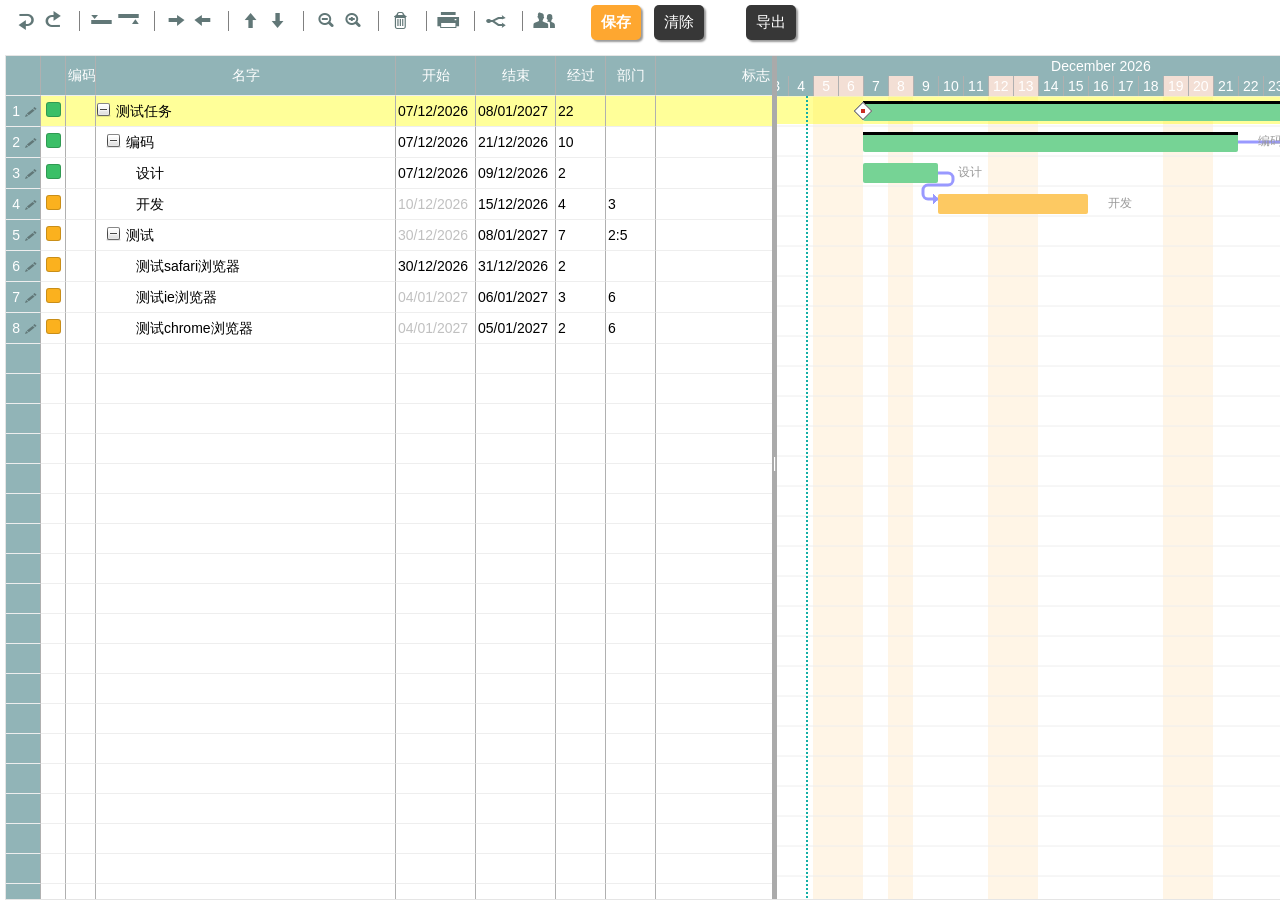
<file: SSH_Demo/src/main/webapp/bishe/base/plugins/jQueryGantt/index.html>
﻿<!DOCTYPE HTML>
<html>
<head>
  <meta http-equiv="X-UA-Compatible" content="IE=9; IE=8; IE=7; IE=EDGE"/>
  <meta http-equiv="Content-Type" content="text/html; charset=UTF-8"/>
  <title>Teamwork</title>

  <link rel=stylesheet href="platform.css" type="text/css">
  <link rel=stylesheet href="libs/dateField/jquery.dateField.css" type="text/css">

  <link rel=stylesheet href="gantt.css" type="text/css">
  <link rel=stylesheet href="ganttPrint.css" type="text/css" media="print">

  <script src="../../js/jquery.min.js"></script>
  <script src="../../js/jquery-ui.min.js"></script>

  <script src="libs/jquery.livequery.min.js"></script>
  <script src="libs/jquery.timers.js"></script>
  <script src="libs/platform.js"></script>
  <script src="libs/date.js"></script>
  <script src="libs/i18nJs.js"></script>
  <script src="libs/dateField/jquery.dateField.js"></script>
  <script src="libs/JST/jquery.JST.js"></script>

  <link rel="stylesheet" type="text/css" href="libs/jquery.svg.css">
  <script type="text/javascript" src="libs/jquery.svg.min.js"></script>

  <!--In case of jquery 1.7-->
  <!--<script type="text/javascript" src="libs/jquery.svgdom.pack.js"></script>-->

  <!--In case of jquery 1.8-->
  <script type="text/javascript" src="libs/jquery.svgdom.1.8.js"></script>


  <script src="ganttUtilities.js"></script>
  <script src="ganttTask.js"></script>
  <script src="ganttDrawerSVG.js"></script>
  <!--<script src="ganttDrawer.js"></script>-->
  <script src="ganttGridEditor.js"></script>
  <script src="ganttMaster.js"></script>  
</head>
<body style="background-color: #fff;">

 
<div id="workSpace" style="padding:0px; overflow-y:auto; overflow-x:hidden;border:1px solid #e5e5e5;position:relative;margin:0 5px"></div>

<div id="taZone" style="display:none;" class="noprint">
   <textarea rows="8" cols="150" id="ta">
     {"tasks":[
     {"id":-1,"name":"测试任务","code":"","level":0,"status":"STATUS_ACTIVE","canWrite":true,"start":1396994400000,"duration":21,"end":1399672799999,"startIsMilestone":true,"endIsMilestone":false,"collapsed":false,"assigs":[],"hasChild":true}
     ,{"id":-2,"name":"编码","code":"","level":1,"status":"STATUS_ACTIVE","canWrite":true,"start":1396994400000,"duration":10,"end":1398203999999,"startIsMilestone":false,"endIsMilestone":false,"collapsed":false,"assigs":[],"description":"","progress":0,"hasChild":true}
     ,{"id":-3,"name":"设计","code":"","level":2,"status":"STATUS_ACTIVE","canWrite":true,"start":1396994400000,"duration":2,"end":1397167199999,"startIsMilestone":false,"endIsMilestone":false,"collapsed":false,"assigs":[],"depends":"","hasChild":false}
     ,{"id":-4,"name":"开发","code":"","level":2,"status":"STATUS_SUSPENDED","canWrite":true,"start":1397167200000,"duration":4,"end":1397685599999,"startIsMilestone":false,"endIsMilestone":false,"collapsed":false,"assigs":[],"depends":"3","hasChild":false}
     ,{"id":-5,"name":"测试","code":"","level":1,"status":"STATUS_SUSPENDED","canWrite":true,"start":1398981600000,"duration":6,"end":1399672799999,"startIsMilestone":false,"endIsMilestone":false,"collapsed":false,"assigs":[],"depends":"2:5","description":"","progress":0,"hasChild":true}
     ,{"id":-6,"name":"测试safari浏览器","code":"","level":2,"status":"STATUS_SUSPENDED","canWrite":true,"start":1398981600000,"duration":2,"end":1399327199999,"startIsMilestone":false,"endIsMilestone":false,"collapsed":false,"assigs":[],"depends":"","hasChild":false}
     ,{"id":-7,"name":"测试ie浏览器","code":"","level":2,"status":"STATUS_SUSPENDED","canWrite":true,"start":1399327200000,"duration":3,"end":1399586399999,"startIsMilestone":false,"endIsMilestone":false,"collapsed":false,"assigs":[],"depends":"6","hasChild":false}
     ,{"id":-8,"name":"测试chrome浏览器","code":"","level":2,"status":"STATUS_SUSPENDED","canWrite":true,"start":1399327200000,"duration":2,"end":1399499999999,"startIsMilestone":false,"endIsMilestone":false,"collapsed":false,"assigs":[],"depends":"6","hasChild":false}
     ],"selectedRow":0,"canWrite":true,"canWriteOnParent":true}
   </textarea>

  <button onclick="loadGanttFromServer();">load</button>
</div>

<style>
  .resEdit {
    padding: 15px;
  }

  .resLine {
    width: 95%;
    padding: 3px;
    margin: 5px;
    border: 1px solid #d0d0d0;
  }

  body {
    overflow: hidden;
  }

  .ganttButtonBar h1{
    color: #000000;
    font-weight: bold;
    font-size: 28px;
    margin-left: 10px;
  }

</style>

<form id="gimmeBack" style="display:none;" action="../gimmeBack.jsp" method="post" target="_blank"><input type="hidden" name="prj" id="gimBaPrj"></form>

<script type="text/javascript">

var ge;  //this is the hugly but very friendly global var for the gantt editor
$(function() {

  //load templates
  $("#ganttemplates").loadTemplates();

  // here starts gantt initialization
  ge = new GanttMaster();
  var workSpace = $("#workSpace");
  workSpace.css({width:$(window).width() - 20,height:$(window).height() - 100});
  ge.init(workSpace);

  //inject some buttons (for this demo only)
  $(".ganttButtonBar div").append("<button onclick='clearGantt();' class='button'>清除</button>")
          .append("&nbsp;&nbsp;&nbsp;&nbsp;&nbsp;&nbsp;&nbsp;&nbsp;")
          .append("<button onclick='getFile();' class='button'>导出</button>");
  //$(".ganttButtonBar h1").html("<a href='http://twproject.com' title='Twproject the friendly project and work management tool' target='_blank'><img width='80%' src='res/twBanner.jpg'></a>");
  $(".ganttButtonBar div").addClass('buttons');
  //overwrite with localized ones
  loadI18n();

  //simulate a data load from a server.
  loadGanttFromServer();


  //fill default Teamwork roles if any
  if (!ge.roles || ge.roles.length == 0) {
    setRoles();
  }

  //fill default Resources roles if any
  if (!ge.resources || ge.resources.length == 0) {
    setResource();
  }


  /*/debug time scale
  $(".splitBox2").mousemove(function(e){
    var x=e.clientX-$(this).offset().left;
    var mill=Math.round(x/(ge.gantt.fx) + ge.gantt.startMillis)
    $("#ndo").html(x+" "+new Date(mill))
  });*/

  $(window).resize(function(){
    workSpace.css({width:$(window).width() - 1,height:$(window).height() - workSpace.position().top});
    workSpace.trigger("resize.gantt");
  }).oneTime(150,"resize",function(){$(this).trigger("resize")});

});


function loadGanttFromServer(taskId, callback) {

  //this is a simulation: load data from the local storage if you have already played with the demo or a textarea with starting demo data
  loadFromLocalStorage();

  //this is the real implementation
  /*
  //var taskId = $("#taskSelector").val();
  var prof = new Profiler("loadServerSide");
  prof.reset();

  $.getJSON("ganttAjaxController.jsp", {CM:"LOADPROJECT",taskId:taskId}, function(response) {
    //console.debug(response);
    if (response.ok) {
      prof.stop();

      ge.loadProject(response.project);
      ge.checkpoint(); //empty the undo stack

      if (typeof(callback)=="function") {
        callback(response);
      }
    } else {
      jsonErrorHandling(response);
    }
  });
  */
}


function saveGanttOnServer() {
  if(!ge.canWrite)
    return;


  //this is a simulation: save data to the local storage or to the textarea
  saveInLocalStorage();


  /*
  var prj = ge.saveProject();

  delete prj.resources;
  delete prj.roles;

  var prof = new Profiler("saveServerSide");
  prof.reset();

  if (ge.deletedTaskIds.length>0) {
    if (!confirm("TASK_THAT_WILL_BE_REMOVED\n"+ge.deletedTaskIds.length)) {
      return;
    }
  }

  $.ajax("ganttAjaxController.jsp", {
    dataType:"json",
    data: {CM:"SVPROJECT",prj:JSON.stringify(prj)},
    type:"POST",

    success: function(response) {
      if (response.ok) {
        prof.stop();
        if (response.project) {
          ge.loadProject(response.project); //must reload as "tmp_" ids are now the good ones
        } else {
          ge.reset();
        }
      } else {
        var errMsg="Errors saving project\n";
        if (response.message) {
          errMsg=errMsg+response.message+"\n";
        }

        if (response.errorMessages.length) {
          errMsg += response.errorMessages.join("\n");
        }

        alert(errMsg);
      }
    }

  });
  */
}


//-------------------------------------------  Create some demo data ------------------------------------------------------
function setRoles() {
  ge.roles = [
    {
      id:"tmp_1",
      name:"Project Manager"
    },
    {
      id:"tmp_2",
      name:"Worker"
    },
    {
      id:"tmp_3",
      name:"Stakeholder/Customer"
    }
  ];
}

function setResource() {
  var res = [];
  for (var i = 1; i <= 10; i++) {
    res.push({id:"tmp_" + i,name:"Resource " + i});
  }
  ge.resources = res;
}


function editResources(){

}

function clearGantt() {
  ge.reset();
}

function loadI18n() {
  GanttMaster.messages = {
    "CANNOT_WRITE":                  "CANNOT_WRITE",
    "CHANGE_OUT_OF_SCOPE":"NO_RIGHTS_FOR_UPDATE_PARENTS_OUT_OF_EDITOR_SCOPE",
    "START_IS_MILESTONE":"START_IS_MILESTONE",
    "END_IS_MILESTONE":"END_IS_MILESTONE",
    "TASK_HAS_CONSTRAINTS":"TASK_HAS_CONSTRAINTS",
    "GANTT_ERROR_DEPENDS_ON_OPEN_TASK":"GANTT_ERROR_DEPENDS_ON_OPEN_TASK",
    "GANTT_ERROR_DESCENDANT_OF_CLOSED_TASK":"GANTT_ERROR_DESCENDANT_OF_CLOSED_TASK",
    "TASK_HAS_EXTERNAL_DEPS":"TASK_HAS_EXTERNAL_DEPS",
    "GANTT_ERROR_LOADING_DATA_TASK_REMOVED":"GANTT_ERROR_LOADING_DATA_TASK_REMOVED",
    "ERROR_SETTING_DATES":"ERROR_SETTING_DATES",
    "CIRCULAR_REFERENCE":"CIRCULAR_REFERENCE",
    "CANNOT_DEPENDS_ON_ANCESTORS":"CANNOT_DEPENDS_ON_ANCESTORS",
    "CANNOT_DEPENDS_ON_DESCENDANTS":"CANNOT_DEPENDS_ON_DESCENDANTS",
    "INVALID_DATE_FORMAT":"INVALID_DATE_FORMAT",
    "TASK_MOVE_INCONSISTENT_LEVEL":"TASK_MOVE_INCONSISTENT_LEVEL",

    "GANTT_QUARTER_SHORT":"trim.",
    "GANTT_SEMESTER_SHORT":"sem."
  };
}



//-------------------------------------------  Get project file as JSON (used for migrate project from gantt to Teamwork) ------------------------------------------------------
function getFile() {
  $("#gimBaPrj").val(JSON.stringify(ge.saveProject()));
  $("#gimmeBack").submit();
  $("#gimBaPrj").val("");

  /*  var uriContent = "data:text/html;charset=utf-8," + encodeURIComponent(JSON.stringify(prj));
   neww=window.open(uriContent,"dl");*/
}


//-------------------------------------------  LOCAL STORAGE MANAGEMENT (for this demo only) ------------------------------------------------------
Storage.prototype.setObject = function(key, value) {
  this.setItem(key, JSON.stringify(value));
};


Storage.prototype.getObject = function(key) {
  return this.getItem(key) && JSON.parse(this.getItem(key));
};


function loadFromLocalStorage() {
  var ret;
  if (localStorage) {
    if (localStorage.getObject("teamworkGantDemo")) {
      ret = localStorage.getObject("teamworkGantDemo");
    }
  } else {
    $("#taZone").show();
  }
  if (!ret || !ret.tasks || ret.tasks.length == 0){
    ret = JSON.parse($("#ta").val());


    //actualiza data
    var offset=new Date().getTime()-ret.tasks[0].start;
    for (var i=0;i<ret.tasks.length;i++)
      ret.tasks[i].start=ret.tasks[i].start+offset;


  }
  ge.loadProject(ret);
  ge.checkpoint(); //empty the undo stack
}


function saveInLocalStorage() {
  var prj = ge.saveProject();
  if (localStorage) {
    localStorage.setObject("teamworkGantDemo", prj);
  } else {
    $("#ta").val(JSON.stringify(prj));
  }
}


//-------------------------------------------  Open a black popup for managing resources. This is only an axample of implementation (usually resources come from server) ------------------------------------------------------

function editResources(){

  //make resource editor
  var resourceEditor = $.JST.createFromTemplate({}, "RESOURCE_EDITOR");
  var resTbl=resourceEditor.find("#resourcesTable");

  for (var i=0;i<ge.resources.length;i++){
    var res=ge.resources[i];
    resTbl.append($.JST.createFromTemplate(res, "RESOURCE_ROW"))
  }


  //bind add resource
  resourceEditor.find("#addResource").click(function(){
    resTbl.append($.JST.createFromTemplate({id:"new",name:"resource"}, "RESOURCE_ROW"))
  });

  //bind save event
  resourceEditor.find("#resSaveButton").click(function(){
    var newRes=[];
    //find for deleted res
    for (var i=0;i<ge.resources.length;i++){
      var res=ge.resources[i];
      var row = resourceEditor.find("[resId="+res.id+"]");
      if (row.size()>0){
        //if still there save it
        var name = row.find("input[name]").val();
        if (name && name!="")
          res.name=name;
        newRes.push(res);
      } else {
        //remove assignments
        for (var j=0;j<ge.tasks.length;j++){
          var task=ge.tasks[j];
          var newAss=[];
          for (var k=0;k<task.assigs.length;k++){
            var ass=task.assigs[k];
            if (ass.resourceId!=res.id)
              newAss.push(ass);
          }
          task.assigs=newAss;
        }
      }
    }

    //loop on new rows
    resourceEditor.find("[resId=new]").each(function(){
      var row = $(this);
      var name = row.find("input[name]").val();
      if (name && name!="")
        newRes.push (new Resource("tmp_"+new Date().getTime(),name));
    });

    ge.resources=newRes;

    closeBlackPopup();
    ge.redraw();
  });


  var ndo = createBlackPage(400, 500).append(resourceEditor);
}


</script>


<div id="gantEditorTemplates" style="display:none;">
  <div class="__template__" type="GANTBUTTONS"><!--
  <div class="ganttButtonBar noprint">
    <h1 style="float:left">
    </h1>
    <div class="buttons">
    <button onclick="$('#workSpace').trigger('undo.gantt');" class="button textual" title="undo"><span class="teamworkIcon">&#39;</span></button>
    <button onclick="$('#workSpace').trigger('redo.gantt');" class="button textual" title="redo"><span class="teamworkIcon">&middot;</span></button>
    <span class="ganttButtonSeparator"></span>
    <button onclick="$('#workSpace').trigger('addAboveCurrentTask.gantt');" class="button textual" title="insert above"><span class="teamworkIcon">l</span></button>
    <button onclick="$('#workSpace').trigger('addBelowCurrentTask.gantt');" class="button textual" title="insert below"><span class="teamworkIcon">X</span></button>
    <span class="ganttButtonSeparator"></span>
    <button onclick="$('#workSpace').trigger('indentCurrentTask.gantt');" class="button textual" title="indent task"><span class="teamworkIcon">.</span></button>
    <button onclick="$('#workSpace').trigger('outdentCurrentTask.gantt');" class="button textual" title="unindent task"><span class="teamworkIcon">:</span></button>
    <span class="ganttButtonSeparator"></span>
    <button onclick="$('#workSpace').trigger('moveUpCurrentTask.gantt');" class="button textual" title="move up"><span class="teamworkIcon">k</span></button>
    <button onclick="$('#workSpace').trigger('moveDownCurrentTask.gantt');" class="button textual" title="move down"><span class="teamworkIcon">j</span></button>
    <span class="ganttButtonSeparator"></span>
    <button onclick="$('#workSpace').trigger('zoomMinus.gantt');" class="button textual" title="zoom out"><span class="teamworkIcon">)</span></button>
    <button onclick="$('#workSpace').trigger('zoomPlus.gantt');" class="button textual" title="zoom in"><span class="teamworkIcon">(</span></button>
    <span class="ganttButtonSeparator"></span>
    <button onclick="$('#workSpace').trigger('deleteCurrentTask.gantt');" class="button textual" title="delete"><span class="teamworkIcon">&cent;</span></button>
    <span class="ganttButtonSeparator"></span>
    <button onclick="print();" class="button textual" title="print"><span class="teamworkIcon">p</span></button>
    <span class="ganttButtonSeparator"></span>
    <button onclick="ge.gantt.showCriticalPath=!ge.gantt.showCriticalPath; ge.redraw();" class="button textual" title="Critical Path"><span class="teamworkIcon">&pound;</span></button>
    <span class="ganttButtonSeparator"></span>
    <button onclick="editResources();" class="button textual" title="edit resources"><span class="teamworkIcon">M</span></button>
      &nbsp; &nbsp; &nbsp; &nbsp;
      <button onclick="saveGanttOnServer();" class="button first big" title="save">保存</button>
    </div></div>
  --></div>

  <div class="__template__" type="TASKSEDITHEAD"><!--
  <table class="gdfTable" cellspacing="0" cellpadding="0">
    <thead>
    <tr style="height:40px">
      <th class="gdfColHeader" style="width:35px;"></th>
      <th class="gdfColHeader" style="width:25px;"></th>
      <th class="gdfColHeader gdfResizable" style="width:30px;">编码</th>

      <th class="gdfColHeader gdfResizable" style="width:300px;">名字</th>
      <th class="gdfColHeader gdfResizable" style="width:80px;">开始</th>
      <th class="gdfColHeader gdfResizable" style="width:80px;">结束</th>
      <th class="gdfColHeader gdfResizable" style="width:50px;">经过</th>
      <th class="gdfColHeader gdfResizable" style="width:50px;">部门</th>
      <th class="gdfColHeader gdfResizable" style="width:200px;">标志</th>
    </tr>
    </thead>
  </table>
  --></div>

  <div class="__template__" type="TASKROW"><!--
  <tr taskId="(#=obj.id#)" class="taskEditRow" level="(#=level#)">
    <th class="gdfCell edit" align="right" style="cursor:pointer;"><span class="taskRowIndex">(#=obj.getRow()+1#)</span> <span class="teamworkIcon" style="font-size:12px;" >e</span></th>
    <td class="gdfCell noClip" align="center"><div class="taskStatus cvcColorSquare" status="(#=obj.status#)"></div></td>
    <td class="gdfCell"><input type="text" name="code" value="(#=obj.code?obj.code:''#)"></td>
    <td class="gdfCell indentCell" style="padding-left:(#=obj.level*10#)px;">
      <div class="(#=obj.isParent()?'exp-controller expcoll exp':'exp-controller'#)" align="center"></div>
      <input type="text" name="name" value="(#=obj.name#)">
    </td>

    <td class="gdfCell"><input type="text" name="start"  value="" class="date"></td>
    <td class="gdfCell"><input type="text" name="end" value="" class="date"></td>
    <td class="gdfCell"><input type="text" name="duration" value="(#=obj.duration#)"></td>
    <td class="gdfCell"><input type="text" name="depends" value="(#=obj.depends#)" (#=obj.hasExternalDep?"readonly":""#)></td>
    <td class="gdfCell taskAssigs">(#=obj.getAssigsString()#)</td>
  </tr>
  --></div>

  <div class="__template__" type="TASKEMPTYROW"><!--
  <tr class="taskEditRow emptyRow" >
    <th class="gdfCell" align="right"></th>
    <td class="gdfCell noClip" align="center"></td>
    <td class="gdfCell"></td>
    <td class="gdfCell"></td>
    <td class="gdfCell"></td>
    <td class="gdfCell"></td>
    <td class="gdfCell"></td>
    <td class="gdfCell"></td>
    <td class="gdfCell"></td>
  </tr>
  --></div>

  <div class="__template__" type="TASKBAR"><!--
  <div class="taskBox taskBoxDiv" taskId="(#=obj.id#)" >
    <div class="layout (#=obj.hasExternalDep?'extDep':''#)">
      <div class="taskStatus" status="(#=obj.status#)"></div>
      <div class="taskProgress" style="width:(#=obj.progress>100?100:obj.progress#)%; background-color:(#=obj.progress>100?'red':'rgb(153,255,51);'#);"></div>
      <div class="milestone (#=obj.startIsMilestone?'active':''#)" ></div>

      <div class="taskLabel"></div>
      <div class="milestone end (#=obj.endIsMilestone?'active':''#)" ></div>
    </div>
  </div>
  --></div>

  <div class="__template__" type="CHANGE_STATUS"><!--
    <div class="taskStatusBox">
      <div class="taskStatus cvcColorSquare" status="STATUS_ACTIVE" title="active"></div>
      <div class="taskStatus cvcColorSquare" status="STATUS_DONE" title="completed"></div>
      <div class="taskStatus cvcColorSquare" status="STATUS_FAILED" title="failed"></div>
      <div class="taskStatus cvcColorSquare" status="STATUS_SUSPENDED" title="suspended"></div>
      <div class="taskStatus cvcColorSquare" status="STATUS_UNDEFINED" title="undefined"></div>
    </div>
  --></div>


  <div class="__template__" type="TASK_EDITOR"><!--
  <div class="ganttTaskEditor">
  <table width="100%">
    <tr>
      <td>
        <table cellpadding="5">
          <tr>
            <td><label for="code">code/short name</label><br><input type="text" name="code" id="code" value="" class="formElements"></td>
           </tr><tr>
            <td><label for="name">name</label><br><input type="text" name="name" id="name" value=""  size="35" class="formElements"></td>
          </tr>
          <tr></tr>
            <td>
              <label for="description">description</label><br>
              <textarea rows="5" cols="30" id="description" name="description" class="formElements"></textarea>
            </td>
          </tr>
        </table>
      </td>
      <td valign="top">
        <table cellpadding="5">
          <tr>
          <td colspan="2"><label for="status">status</label><br><div id="status" class="taskStatus" status=""></div></td>
          <tr>
          <td colspan="2"><label for="progress">progress</label><br><input type="text" name="progress" id="progress" value="" size="3" class="formElements"></td>
          </tr>
          <tr>
          <td><label for="start">start</label><br><input type="text" name="start" id="start"  value="" class="date" size="10" class="formElements"><input type="checkbox" id="startIsMilestone"> </td>
          <td rowspan="2" class="graph" style="padding-left:50px"><label for="duration">dur.</label><br><input type="text" name="duration" id="duration" value=""  size="5" class="formElements"></td>
        </tr><tr>
          <td><label for="end">end</label><br><input type="text" name="end" id="end" value="" class="date"  size="10" class="formElements"><input type="checkbox" id="endIsMilestone"></td>
        </table>
      </td>
    </tr>
    </table>

  <h2>assignments</h2>
  <table  cellspacing="1" cellpadding="0" width="100%" id="assigsTable">
    <tr>
      <th style="width:100px;">name</th>
      <th style="width:70px;">role</th>
      <th style="width:30px;">est.wklg.</th>
      <th style="width:30px;" id="addAssig"><span class="teamworkIcon" style="cursor: pointer">+</span></th>
    </tr>
  </table>

  <div style="text-align: right; padding-top: 20px"><button id="saveButton" class="button big">save</button></div>
  </div>
  --></div>


  <div class="__template__" type="ASSIGNMENT_ROW"><!--
  <tr taskId="(#=obj.task.id#)" assigId="(#=obj.assig.id#)" class="assigEditRow" >
    <td ><select name="resourceId"  class="formElements" (#=obj.assig.id.indexOf("tmp_")==0?"":"disabled"#) ></select></td>
    <td ><select type="select" name="roleId"  class="formElements"></select></td>
    <td ><input type="text" name="effort" value="(#=getMillisInHoursMinutes(obj.assig.effort)#)" size="5" class="formElements"></td>
    <td align="center"><span class="teamworkIcon delAssig" style="cursor: pointer">d</span></td>
  </tr>
  --></div>


  <div class="__template__" type="RESOURCE_EDITOR"><!--
  <div class="resourceEditor" style="padding: 5px;">

    <h2>Project team</h2>
    <table  cellspacing="1" cellpadding="0" width="100%" id="resourcesTable">
      <tr>
        <th style="width:100px;">name</th>
        <th style="width:30px;" id="addResource"><span class="teamworkIcon" style="cursor: pointer">+</span></th>
      </tr>
    </table>

    <div style="text-align: right; padding-top: 20px"><button id="resSaveButton" class="button big">save</button></div>
  </div>
  --></div>


  <div class="__template__" type="RESOURCE_ROW"><!--
  <tr resId="(#=obj.id#)" class="resRow" >
    <td ><input type="text" name="name" value="(#=obj.name#)" style="width:100%;" class="formElements"></td>
    <td align="center"><span class="teamworkIcon delRes" style="cursor: pointer">d</span></td>
  </tr>
  --></div>


</div>
<script type="text/javascript">
  $.JST.loadDecorator("ASSIGNMENT_ROW", function(assigTr, taskAssig) {

    var resEl = assigTr.find("[name=resourceId]");
    for (var i in taskAssig.task.master.resources) {
      var res = taskAssig.task.master.resources[i];
      var opt = $("<option>");
      opt.val(res.id).html(res.name);
      if (taskAssig.assig.resourceId == res.id)
        opt.attr("selected", "true");
      resEl.append(opt);
    }


    var roleEl = assigTr.find("[name=roleId]");
    for (var i in taskAssig.task.master.roles) {
      var role = taskAssig.task.master.roles[i];
      var optr = $("<option>");
      optr.val(role.id).html(role.name);
      if (taskAssig.assig.roleId == role.id)
        optr.attr("selected", "true");
      roleEl.append(optr);
    }

    if(taskAssig.task.master.canWrite && taskAssig.task.canWrite){
      assigTr.find(".delAssig").click(function() {
        var tr = $(this).closest("[assigId]").fadeOut(200, function() {
          $(this).remove();
        });
      });
    }


  });
</script>
</body>
</html>
</file>
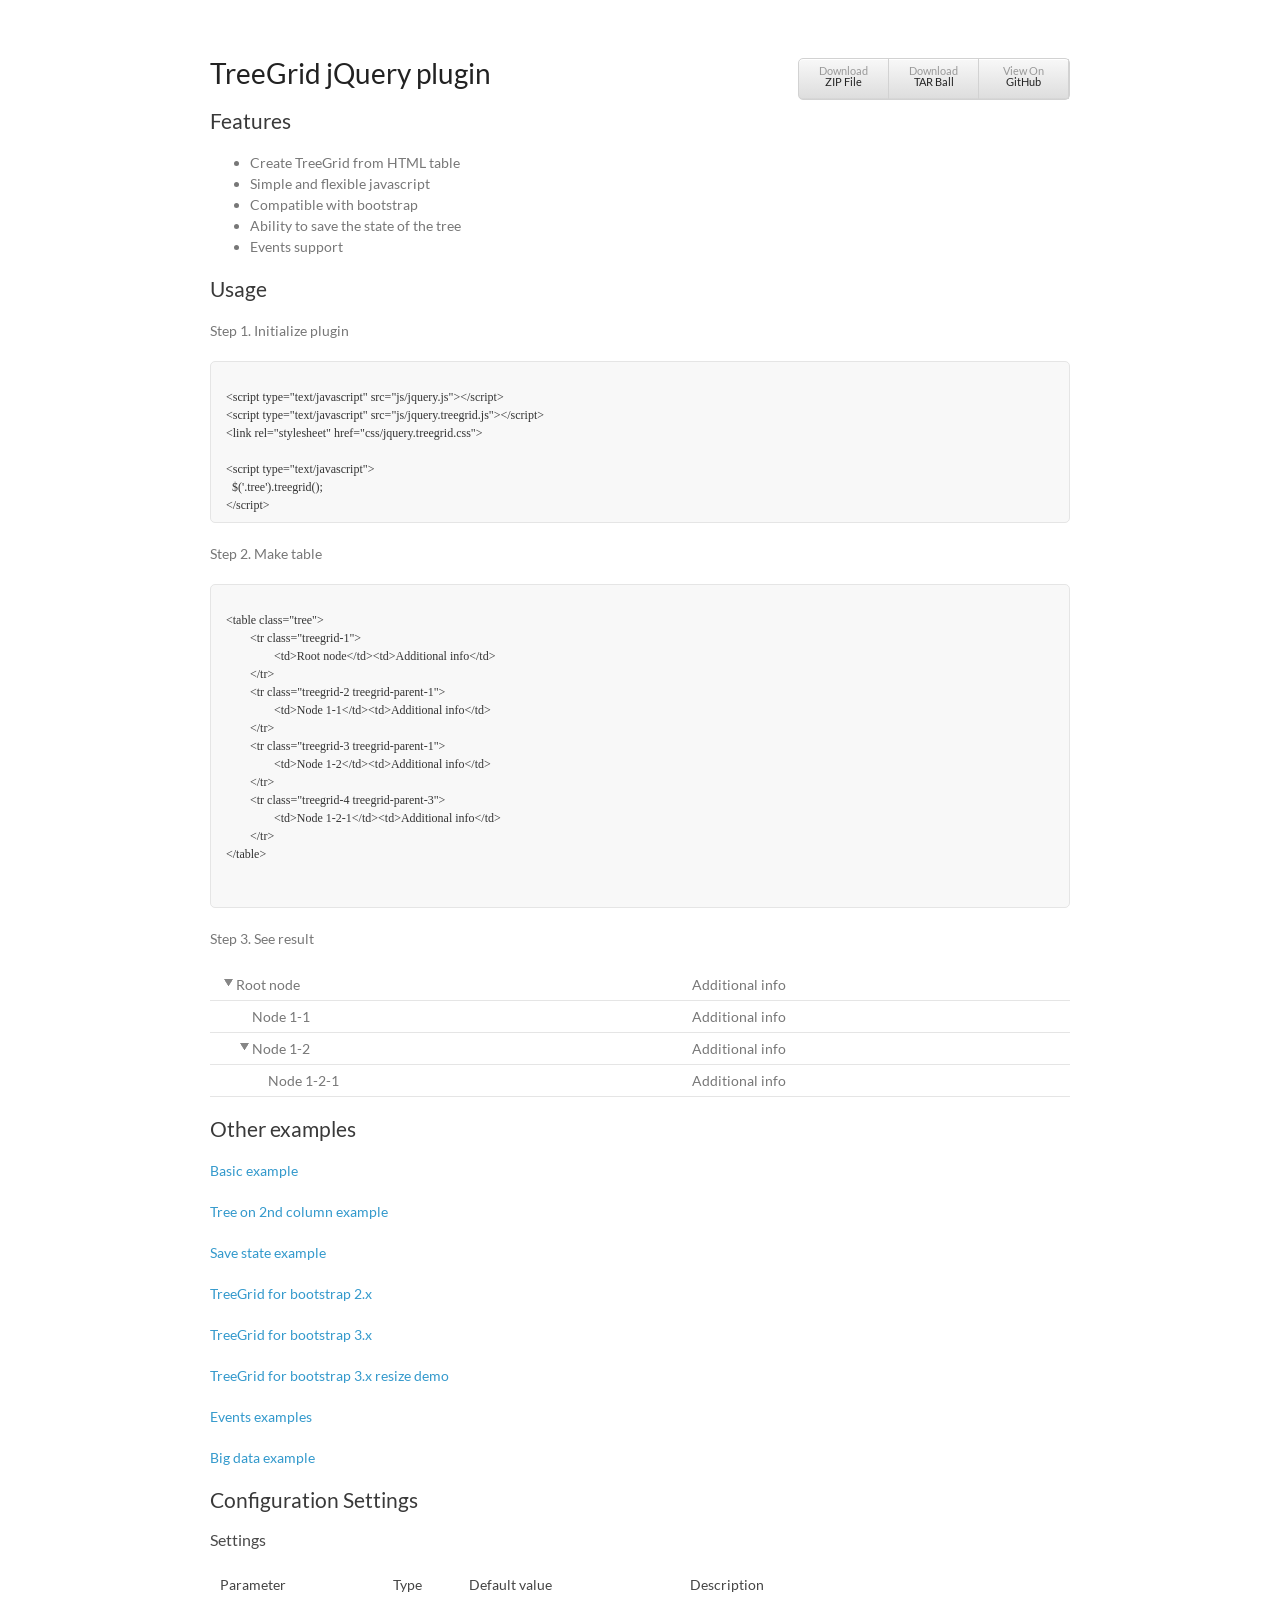
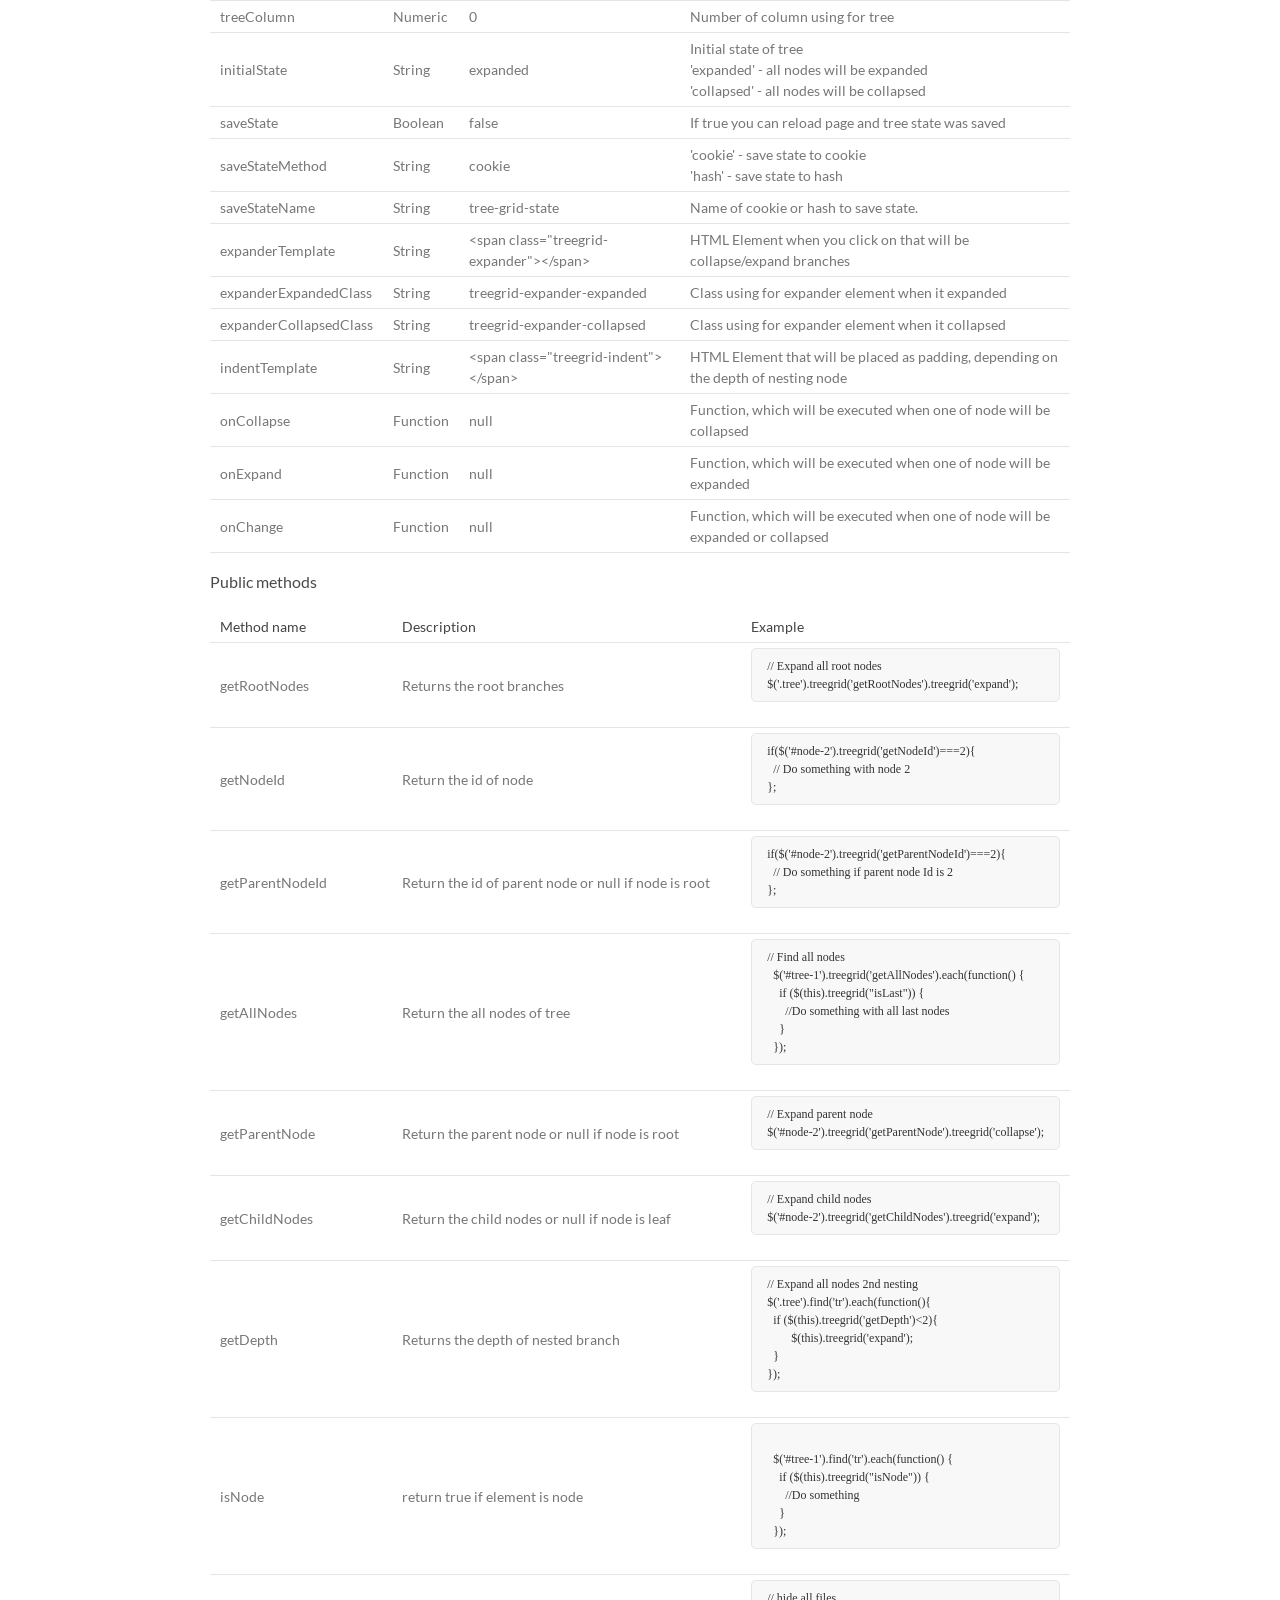
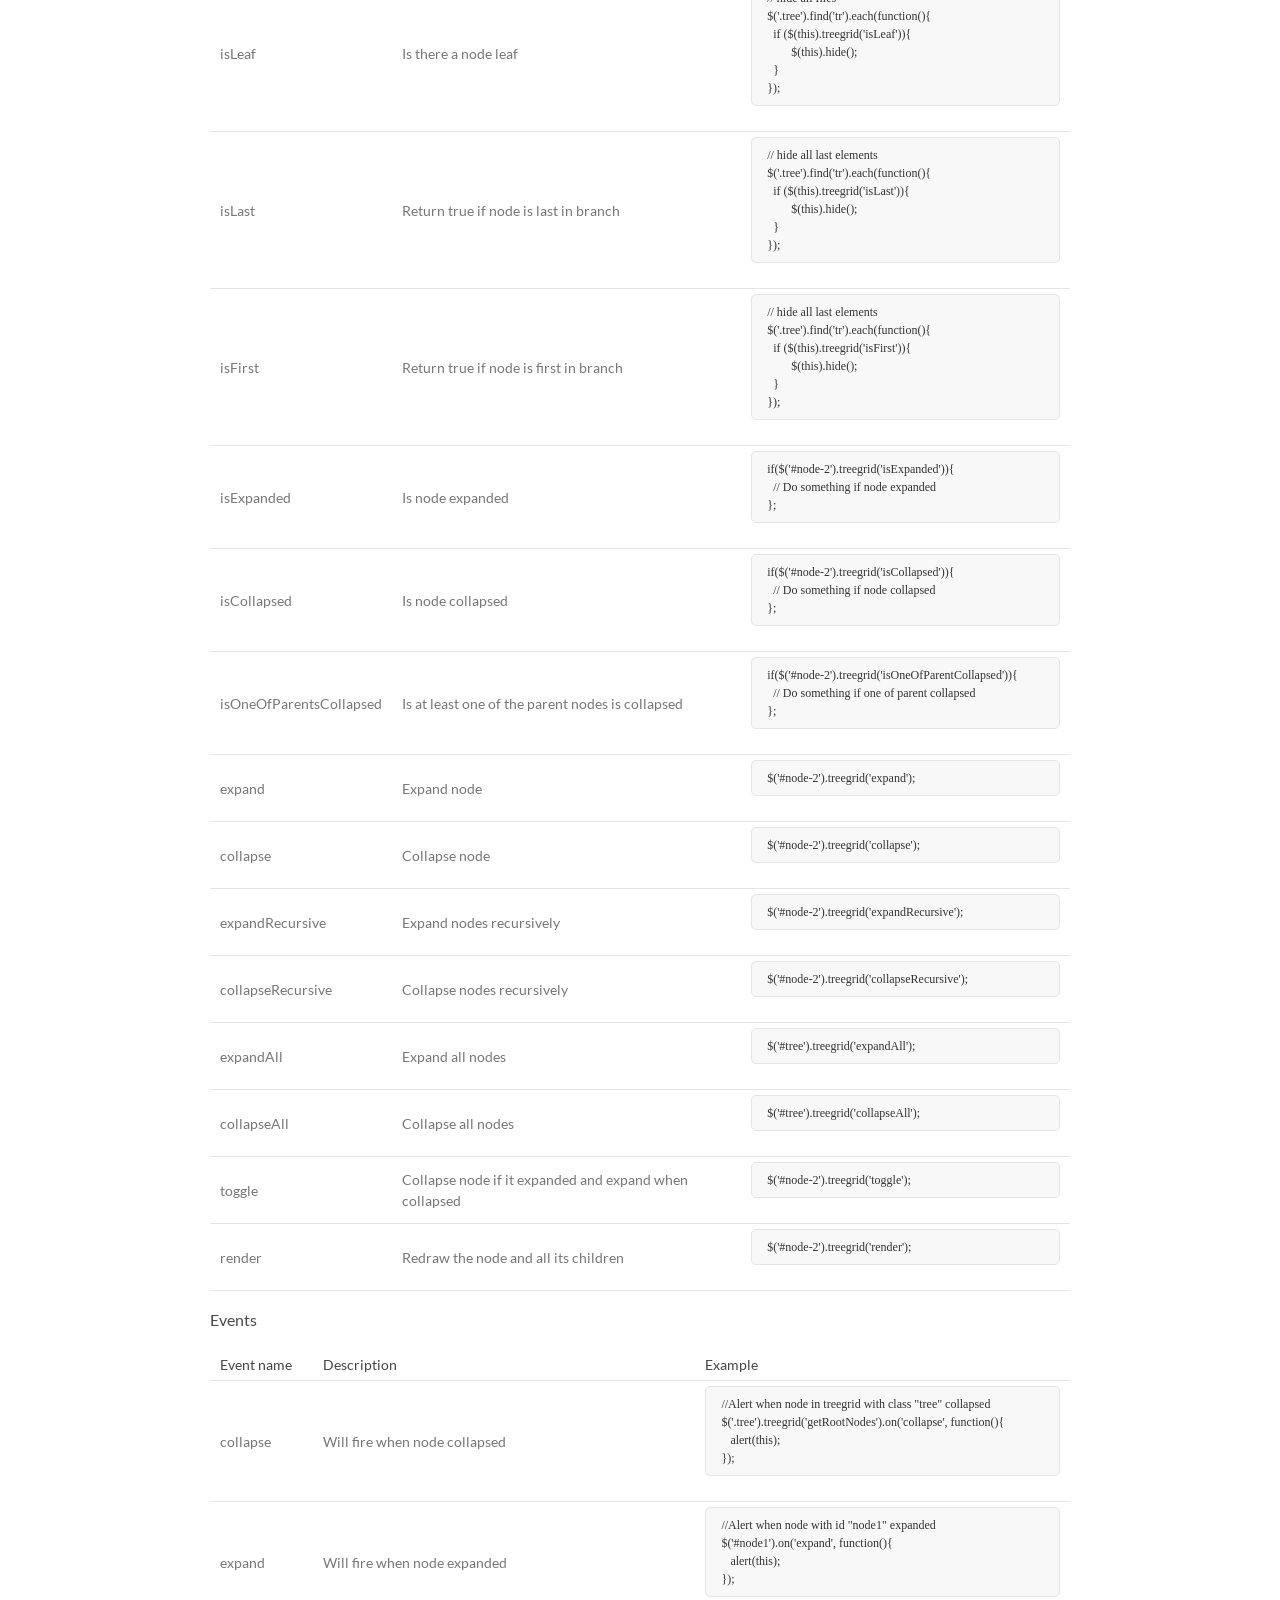
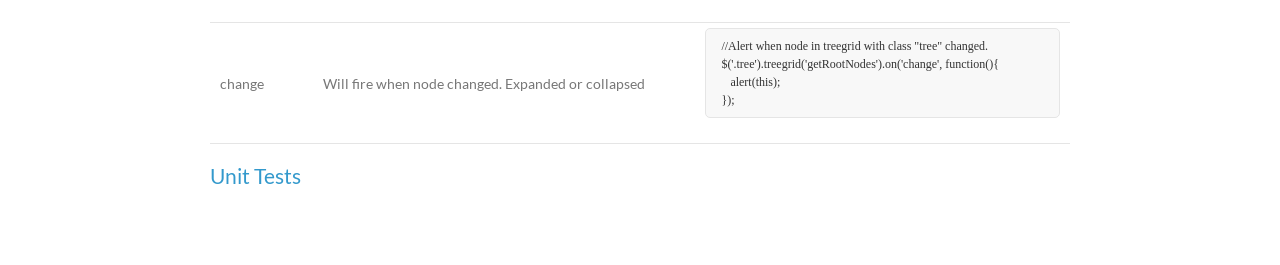
<file: SSH_Demo/src/main/webapp/bishe/base/plugins/treegrid/index.html>
<!doctype html>
<html>
    <head>
        <meta charset="utf-8">
        <meta http-equiv="X-UA-Compatible" content="chrome=1">
        <meta name="google-site-verification" content="Qsvvve1CBtl2_PikToO7CdVGsY7bwLrjc_9AgZtt_bk" />
        <title>Treegrid jquery plugin</title>

        <link rel="stylesheet" href="styles.css">
        <link rel="stylesheet" href="http://yandex.st/highlightjs/7.3/styles/default.min.css">
        <link rel="stylesheet" href="css/jquery.treegrid.css">
        <script src="http://yandex.st/highlightjs/7.3/highlight.min.js"></script>
        <script>hljs.initHighlightingOnLoad();</script>
        <script>
            (function(i, s, o, g, r, a, m) {
                i['GoogleAnalyticsObject'] = r;
                i[r] = i[r] || function() {
                    (i[r].q = i[r].q || []).push(arguments)
                }, i[r].l = 1 * new Date();
                a = s.createElement(o),
                        m = s.getElementsByTagName(o)[0];
                a.async = 1;
                a.src = g;
                m.parentNode.insertBefore(a, m)
            })(window, document, 'script', '//www.google-analytics.com/analytics.js', 'ga');

            ga('create', 'UA-43342702-1', 'maxazan.github.io');
            ga('send', 'pageview');

        </script>
        <meta name="viewport" content="width=device-width, initial-scale=1, user-scalable=no">
        <!--[if lt IE 9]>
        <script src="//html5shiv.googlecode.com/svn/trunk/html5.js"></script>
        <![endif]-->
    </head>
    <body>
        <div class="wrapper">

            <ul class="download" style="float:right;">
                <li><a href="https://github.com/maxazan/jquery-treegrid/zipball/master">Download <br><strong>ZIP File</strong></a></li>
                <li><a href="https://github.com/maxazan/jquery-treegrid/tarball/master">Download <br><strong>TAR Ball</strong></a></li>
                <li><a href="https://github.com/maxazan/jquery-treegrid">View On <br><strong>GitHub</strong></a></li>
            </ul>

            <h1>TreeGrid jQuery plugin</h1>
            <h2>Features</h2>
            <ul>
                <li>Create TreeGrid from HTML table</li>
                <li>Simple and flexible javascript</li>
                <li>Compatible with bootstrap</li>
                <li>Ability to save the state of the tree</li>
                <li>Events support</li>

            </ul>            
            <h2>Usage</h2>
            <p>Step 1. Initialize plugin</p>
            <pre><code>
&lt;script type="text/javascript" src="js/jquery.js"&gt;&lt;/script&gt;
&lt;script type="text/javascript" src="js/jquery.treegrid.js"&gt;&lt;/script&gt;
&lt;link rel="stylesheet" href="css/jquery.treegrid.css"&gt;

&lt;script type="text/javascript"&gt;
  $('.tree').treegrid();
&lt;/script&gt;</code></pre>
            <p>Step 2. Make table</p>
            <pre><code class="html">
&lt;table class="tree"&gt;
	&lt;tr class="treegrid-1"&gt;
		&lt;td&gt;Root node&lt;/td&gt;&lt;td&gt;Additional info&lt;/td&gt;
	&lt;/tr&gt;
	&lt;tr class="treegrid-2 treegrid-parent-1"&gt;
		&lt;td&gt;Node 1-1&lt;/td&gt;&lt;td&gt;Additional info&lt;/td&gt;
	&lt;/tr&gt;
	&lt;tr class="treegrid-3 treegrid-parent-1"&gt;
		&lt;td&gt;Node 1-2&lt;/td&gt;&lt;td&gt;Additional info&lt;/td&gt;
	&lt;/tr&gt;
	&lt;tr class="treegrid-4 treegrid-parent-3"&gt;
		&lt;td&gt;Node 1-2-1&lt;/td&gt;&lt;td&gt;Additional info&lt;/td&gt;
	&lt;/tr&gt;
&lt;/table&gt;

	  </code></pre>
            <p>Step 3. See result</p>

            <table class="tree">
                <tr class="treegrid-1">
                    <td>Root node</td><td>Additional info</td>
                </tr>
                <tr class="treegrid-2 treegrid-parent-1">
                    <td>Node 1-1</td><td>Additional info</td>
                </tr>
                <tr class="treegrid-3 treegrid-parent-1">
                    <td>Node 1-2</td><td>Additional info</td>
                </tr>
                <tr class="treegrid-4 treegrid-parent-3">
                    <td>Node 1-2-1</td><td>Additional info</td>
                </tr>
            </table>            

            <h2>Other examples</h2>
            <p><a href="examples/example-basic.html" target="_blank">Basic example</a></p>
            <p><a href="examples/example-column.html" target="_blank">Tree on 2nd column example</a></p>
            <p><a href="examples/example-save-state.html" target="_blank">Save state example</a></p>
            <p><a href="examples/example-bootstrap-2.html" target="_blank">TreeGrid for bootstrap 2.x</a></p>
            <p><a href="examples/example-bootstrap-3.html" target="_blank">TreeGrid for bootstrap 3.x</a></p>
            <p><a href="examples/example-bootstrap-resize.html" target="_blank">TreeGrid for bootstrap 3.x resize demo</a></p>
            <p><a href="examples/example-events.html" target="_blank">Events examples</a></p>
            <p><a href="examples/example-huge.html" target="_blank">Big data example</a></p>


            <h2>Configuration Settings</h2>
            <h3>Settings</h3>
            <table>
                <tr><th>Parameter</th><th>Type</th><th>Default value</th><th>Description</th></tr>
                <tr>
                    <td>treeColumn</td>
                    <td>Numeric</td>
                    <td>0</td>
                    <td>Number of column using for tree</td>
                </tr>

                <tr>
                    <td>initialState</td>
                    <td>String</td>
                    <td>expanded</td>
                    <td>Initial state of tree<br>
                        'expanded' - all nodes will be expanded<br>
                        'collapsed' - all nodes will be collapsed<br>
                    </td>
                </tr>
                <tr>
                    <td>saveState</td>
                    <td>Boolean</td>
                    <td>false</td>
                    <td>If true you can reload page and tree state was saved</td>
                </tr>
                <tr>
                    <td>saveStateMethod</td>
                    <td>String</td>
                    <td>cookie</td>
                    <td>
                        'cookie' - save state to cookie<br>
                        'hash' - save state to hash<br>
                    </td>
                </tr>
                <tr>
                    <td>saveStateName</td>
                    <td>String</td>
                    <td>tree-grid-state</td>
                    <td>
                        Name of cookie or hash to save state.
                    </td>
                </tr>

                <tr>
                    <td>expanderTemplate</td>
                    <td>String</td>
                    <td>&lt;span class="treegrid-expander"&gt;&lt;/span&gt;</td>
                    <td>HTML Element when you click on that will be collapse/expand branches</td>
                </tr>
                <tr>
                    <td>expanderExpandedClass</td>
                    <td>String</td>
                    <td>treegrid-expander-expanded</td>
                    <td>Class using for expander element when it expanded</td>
                </tr>
                <tr>
                    <td>expanderCollapsedClass</td>
                    <td>String</td>
                    <td>treegrid-expander-collapsed</td>
                    <td>Class using for expander element when it collapsed</td>
                </tr>
                <tr>
                    <td>indentTemplate</td>
                    <td>String</td>
                    <td>&lt;span class="treegrid-indent"&gt;&lt;/span&gt;</td>
                    <td>HTML Element that will be placed as padding, depending on the depth of nesting node</td>
                </tr>

                <tr>
                    <td>onCollapse</td>
                    <td>Function</td>
                    <td>null</td>
                    <td>Function, which will be executed when one of node will be collapsed</td>
                </tr>
                <tr>
                    <td>onExpand</td>
                    <td>Function</td>
                    <td>null</td>
                    <td>Function, which will be executed when one of node will be expanded</td>
                </tr>
                <tr>
                    <td>onChange</td>
                    <td>Function</td>
                    <td>null</td>
                    <td>Function, which will be executed when one of node will be expanded or collapsed</td>
                </tr>
            </table>

            <h3>Public methods</h3>

            <table>
                <tr>
                    <th>Method name</th>
                    <th>Description</th>
                    <th>Example</th>
                </tr>
                <tr>
                    <td>getRootNodes</td>
                    <td>Returns the root branches</td>
                    <td>
                        <pre><code class="javascript">// Expand all root nodes
$('.tree').treegrid('getRootNodes').treegrid('expand');</code></pre>
                    </td>
                </tr>
                <tr>
                    <td>getNodeId</td>
                    <td>Return the id of node</td>
                    <td>
                        <pre><code class="javascript">if($('#node-2').treegrid('getNodeId')===2){
  // Do something with node 2
};</code></pre>
                    </td>
                </tr>
                <tr>
                    <td>getParentNodeId</td>
                    <td>Return the id of parent node or null if node is root</td>
                    <td>
                        <pre><code class="javascript">if($('#node-2').treegrid('getParentNodeId')===2){
  // Do something if parent node Id is 2
};</code></pre>
                    </td>
                </tr>
                <tr>
                    <td>getAllNodes</td>
                    <td>Return the all nodes of tree</td>
                    <td>
                        <pre><code class="javascript">// Find all nodes
  $('#tree-1').treegrid('getAllNodes').each(function() {
    if ($(this).treegrid("isLast")) {
      //Do something with all last nodes
    }
  });
</code></pre>		  
                    </td>
                </tr>                 
                <tr>
                    <td>getParentNode</td>
                    <td>Return the parent node or null if node is root</td>
                    <td>
                        <pre><code class="javascript">// Expand parent node
$('#node-2').treegrid('getParentNode').treegrid('collapse');
</code></pre>		  
                    </td>
                </tr>    
                <tr>
                    <td>getChildNodes</td>
                    <td>Return the child nodes or null if node is leaf</td>
                    <td>
                        <pre><code class="javascript">// Expand child nodes
$('#node-2').treegrid('getChildNodes').treegrid('expand');
</code></pre>		  
                    </td>
                </tr>  
                <tr>
                    <td>getDepth</td>
                    <td>Returns the depth of nested branch</td>
                    <td>
                        <pre><code class="javascript">// Expand all nodes 2nd nesting
$('.tree').find('tr').each(function(){
  if ($(this).treegrid('getDepth')<2){
	$(this).treegrid('expand');
  }
});</code></pre>
                    </td>
                <tr>
                    <td>isNode</td>
                    <td>return true if element is node</td>
                    <td>
                        <pre><code class="javascript">
  $('#tree-1').find('tr').each(function() {
    if ($(this).treegrid("isNode")) {
      //Do something
    }
  });
</code></pre>
                    </td>
                </tr>                    
                <tr>
                    <td>isLeaf</td>
                    <td>Is there a node leaf</td>
                    <td>
                        <pre><code class="javascript">// hide all files
$('.tree').find('tr').each(function(){
  if ($(this).treegrid('isLeaf')){
	$(this).hide();
  }
});</code></pre>
                    </td>

                </tr>          
                <tr>
                    <td>isLast</td>
                    <td>Return true if node is last in branch</td>
                    <td>
                        <pre><code class="javascript">// hide all last elements
$('.tree').find('tr').each(function(){
  if ($(this).treegrid('isLast')){
	$(this).hide();
  }
});</code></pre>
                    </td>
                </tr>
                <tr>
                    <td>isFirst</td>
                    <td>Return true if node is first in branch</td>
                    <td>
                        <pre><code class="javascript">// hide all last elements
$('.tree').find('tr').each(function(){
  if ($(this).treegrid('isFirst')){
	$(this).hide();
  }
});</code></pre>
                    </td>
                </tr>                
                <tr>
                    <td>isExpanded</td>
                    <td>Is node expanded</td>
                    <td>
                        <pre><code class="javascript">if($('#node-2').treegrid('isExpanded')){
  // Do something if node expanded
};</code></pre>
                    </td>
                </tr>
                <tr>
                    <td>isCollapsed</td>
                    <td>Is node collapsed</td>
                    <td>
                        <pre><code class="javascript">if($('#node-2').treegrid('isCollapsed')){
  // Do something if node collapsed
};</code></pre>
                    </td>
                </tr>
                <tr>
                    <td>isOneOfParentsCollapsed</td>
                    <td>Is at least one of the parent nodes is collapsed</td>
                    <td>
                        <pre><code class="javascript">if($('#node-2').treegrid('isOneOfParentCollapsed')){
  // Do something if one of parent collapsed
};</code></pre>
                    </td>
                </tr>
                <tr>
                    <td>expand</td>
                    <td>Expand node</td>
                    <td>
                        <pre><code class="javascript">$('#node-2').treegrid('expand');</code></pre>
                    </td>
                </tr>        
                <tr>
                    <td>collapse</td>
                    <td>Collapse node</td>
                    <td>
                        <pre><code class="javascript">$('#node-2').treegrid('collapse');</code></pre>
                    </td>
                </tr>
                <tr>
                    <td>expandRecursive</td>
                    <td>Expand nodes recursively</td>
                    <td>
                        <pre><code class="javascript">$('#node-2').treegrid('expandRecursive');</code></pre>
                    </td>
                </tr>        
                <tr>
                    <td>collapseRecursive</td>
                    <td>Collapse nodes recursively</td>
                    <td>
                        <pre><code class="javascript">$('#node-2').treegrid('collapseRecursive');</code></pre>
                    </td>
                </tr>
                <tr>
                    <td>expandAll</td>
                    <td>Expand all nodes</td>
                    <td>
                        <pre><code class="javascript">$('#tree').treegrid('expandAll');</code></pre>
                    </td>
                </tr>        
                <tr>
                    <td>collapseAll</td>
                    <td>Collapse all nodes</td>
                    <td>
                        <pre><code class="javascript">$('#tree').treegrid('collapseAll');</code></pre>
                    </td>
                </tr>        
                <tr>
                    <td>toggle</td>
                    <td>Collapse node if it expanded and expand when collapsed</td>
                    <td>
                        <pre><code class="javascript">$('#node-2').treegrid('toggle');</code></pre>
                    </td>
                </tr> 
                <tr>
                    <td>render</td>
                    <td>Redraw the node and all its children</td>
                    <td>
                        <pre><code class="javascript">$('#node-2').treegrid('render');</code></pre>
                    </td>
                </tr> 


            </table>
            <h3>Events</h3>
            <table>
                <tr>
                    <th>Event name</th>
                    <th>Description</th>
                    <th>Example</th>
                </tr>
                <tr>
                    <td>collapse</td>
                    <td>Will fire when node collapsed</td>
                    <td>
                        <pre><code class="javascript">//Alert when node in treegrid with class "tree" collapsed
$('.tree').treegrid('getRootNodes').on('collapse', function(){
   alert(this);
});</code></pre>
                    </td>
                </tr>
                <tr>
                    <td>expand</td>
                    <td>Will fire when node expanded</td>
                    <td>
                        <pre><code class="javascript">//Alert when node with id "node1" expanded
$('#node1').on('expand', function(){
   alert(this);
});</code></pre>
                    </td>
                </tr>
                <tr>
                    <td>change</td>
                    <td>Will fire when node changed. Expanded or collapsed</td>
                    <td>
                        <pre><code class="javascript">//Alert when node in treegrid with class "tree" changed. 
$('.tree').treegrid('getRootNodes').on('change', function(){
   alert(this);
});</code></pre>
                    </td>
                </tr>                
            </table>
            <h2><a href="test.html">Unit Tests</a></h2>

        </div>
        <script src="js/jquery.min.js"></script>
        <script type="text/javascript" src="js/jquery.treegrid.min.js"></script>
        <script type="text/javascript">
            $('.tree').treegrid();
        </script>    
        <script type="text/javascript">
            var metas = document.getElementsByTagName('meta');
            var i;
            if (navigator.userAgent.match(/iPhone/i)) {
                for (i = 0; i < metas.length; i++) {
                    if (metas[i].name == "viewport") {
                        metas[i].content = "width=device-width, minimum-scale=1.0, maximum-scale=1.0";
                    }
                }
                document.addEventListener("gesturestart", gestureStart, false);
            }
            function gestureStart() {
                for (i = 0; i < metas.length; i++) {
                    if (metas[i].name == "viewport") {
                        metas[i].content = "width=device-width, minimum-scale=0.25, maximum-scale=1.6";
                    }
                }
            }</script>

    </body>
</html>
</file>
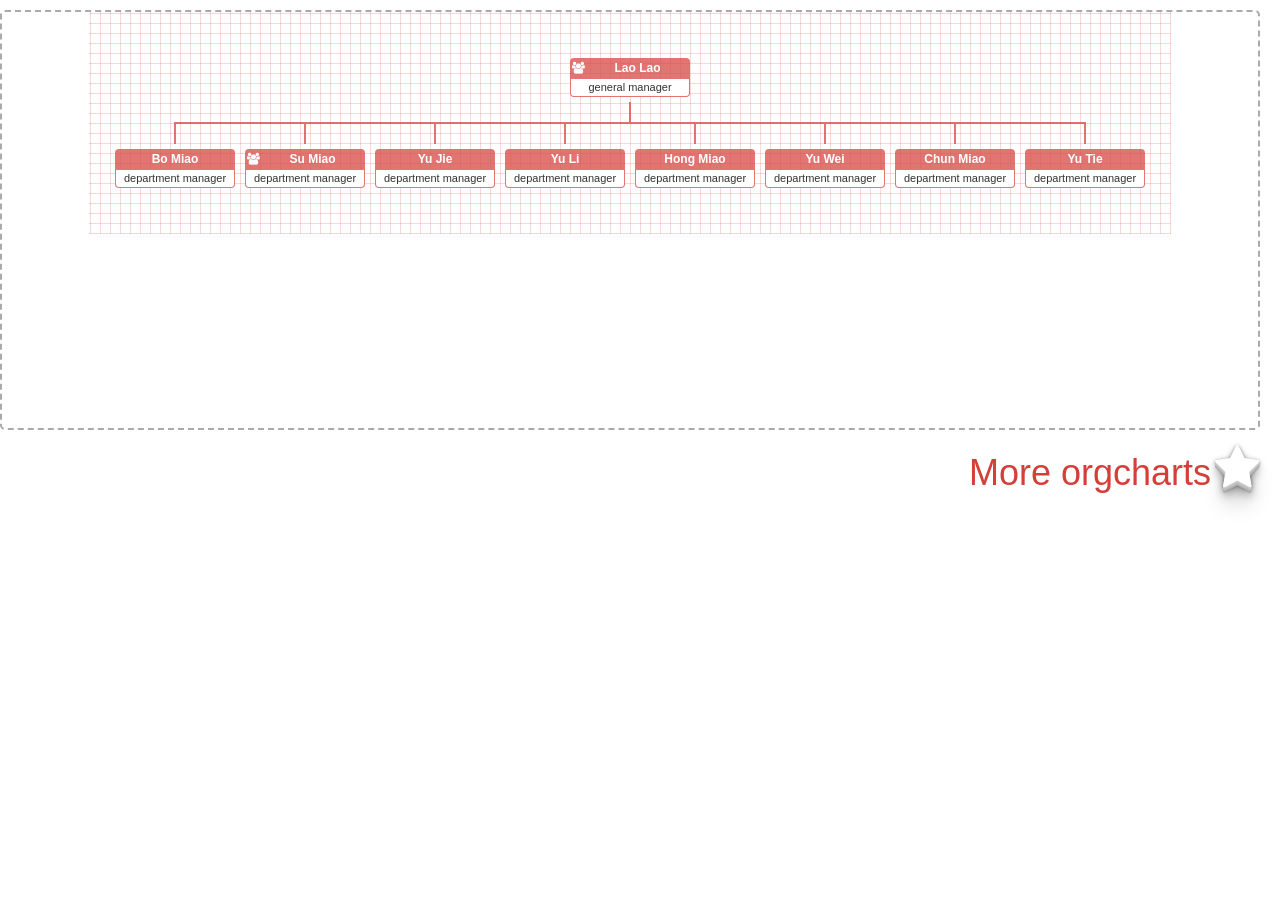
<file: SSH_Demo/src/main/webapp/bishe/base/plugins/OrgChart/examples/ajax-datasource/index.html>
<!DOCTYPE html>
<html lang="en">
<head>
    <meta charset="utf-8">
    <meta http-equiv="X-UA-Compatible" content="IE=edge">
    <meta name="viewport" content="width=device-width, initial-scale=1">

    <title>Organization Chart Plugin</title>

    <link rel="icon" type="image/x-icon" href="../img/logo.ico">
    <link rel="stylesheet" href="../css/font-awesome.min.css">
    <link rel="stylesheet" href="../css/jquery.orgchart.css">
    <link rel="stylesheet" href="../css/style.css">

</head>
<body>
  <div id="chart-container"></div>
  <div class="home-link">
    <a href="https://github.com/dabeng/OrgChart" >More orgcharts</a>
    <i class="fa fa-star"></i>
  </div>
  <script type="text/javascript" src="../js/jquery.min.js"></script>
  <script type="text/javascript" src="../js/jquery.mockjax.min.js"></script>
  <script type="text/javascript" src="../js/jquery.orgchart.js"></script>
  <script type="text/javascript" src="scripts.js"></script>
  </body>
</html>
</file>
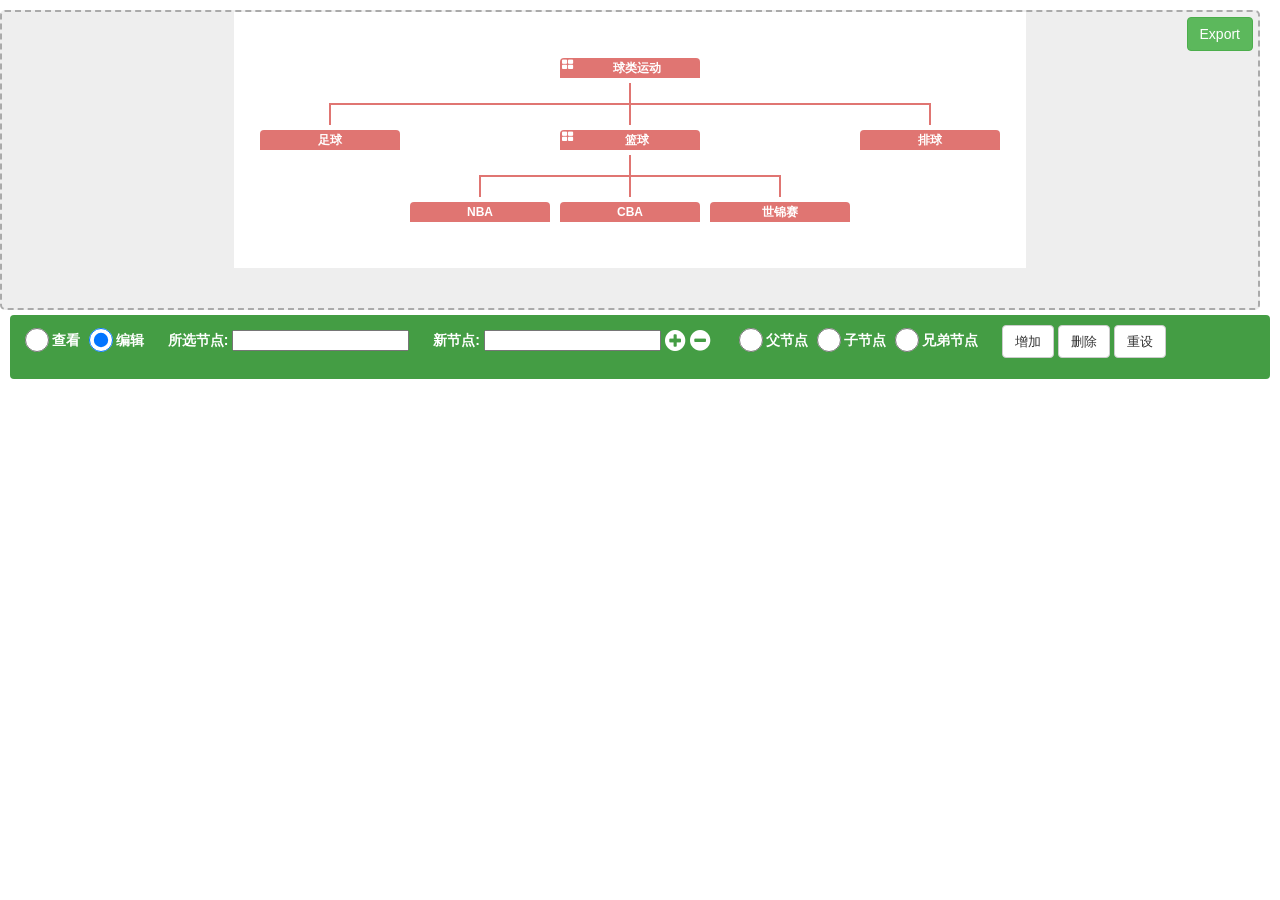
<file: SSH_Demo/src/main/webapp/bishe/base/plugins/OrgChart/examples/edit-orgchart/index.html>
﻿<!DOCTYPE html>
<html lang="en">
<head>
    <meta charset="utf-8">
    <meta http-equiv="X-UA-Compatible" content="IE=edge">
    <meta name="viewport" content="width=device-width, initial-scale=1">

    <title>Organization Chart Plugin</title>

    <link rel="icon" type="image/x-icon" href="../img/logo.ico">
    <link rel="stylesheet" href="../css/font-awesome.min.css">
    <link rel="stylesheet" href="../css/jquery.orgchart.css">
    <link rel="stylesheet" href="../css/style.css">
    <link rel="stylesheet" href="style.css">

</head>
<body>
  <div id="chart-container"></div>
  <div id="edit-panel" class="view-state">
    <span id="chart-state-panel" class="radio-panel">
      <input type="radio" name="chart-state" id="rd-view" value="view" ><label for="rd-view">查看</label>
      <input type="radio" name="chart-state" id="rd-edit" value="edit" checked="true"><label for="rd-edit">编辑</label>
    </span>
    <label class="selected-node-group">所选节点:</label>
    <input type="text" id="selected-node" class="selected-node-group">
    <label>新节点:</label>
    <ul id="new-nodelist">
      <li><input type="text" class="new-node"></li>
    </ul>
    <i class="fa fa-plus-circle btn-inputs" id="btn-add-input"></i>
    <i class="fa fa-minus-circle btn-inputs" id="btn-remove-input"></i>
    <span id="node-type-panel" class="radio-panel">
      <input type="radio" name="node-type" id="rd-parent" value="parent"><label for="rd-parent">父节点</label>
      <input type="radio" name="node-type" id="rd-child" value="children"><label for="rd-child">子节点</label>
      <input type="radio" name="node-type" id="rd-sibling" value="siblings"><label for="rd-sibling">兄弟节点</label>
    </span>
    <button type="button" id="btn-add-nodes">增加</button>
    <button type="button" id="btn-delete-nodes">删除</button>
    <button type="button" id="btn-reset">重设</button>
  </div> 
  <script type="text/javascript" src="../js/jquery.min.js"></script>
  <script type="text/javascript" src="../js/html2canvas.min.js"></script>
  <script type="text/javascript" src="../js/jquery.orgchart.js"></script>
  <script type="text/javascript" src="scripts.js"></script>
  </body>
</html>
</file>
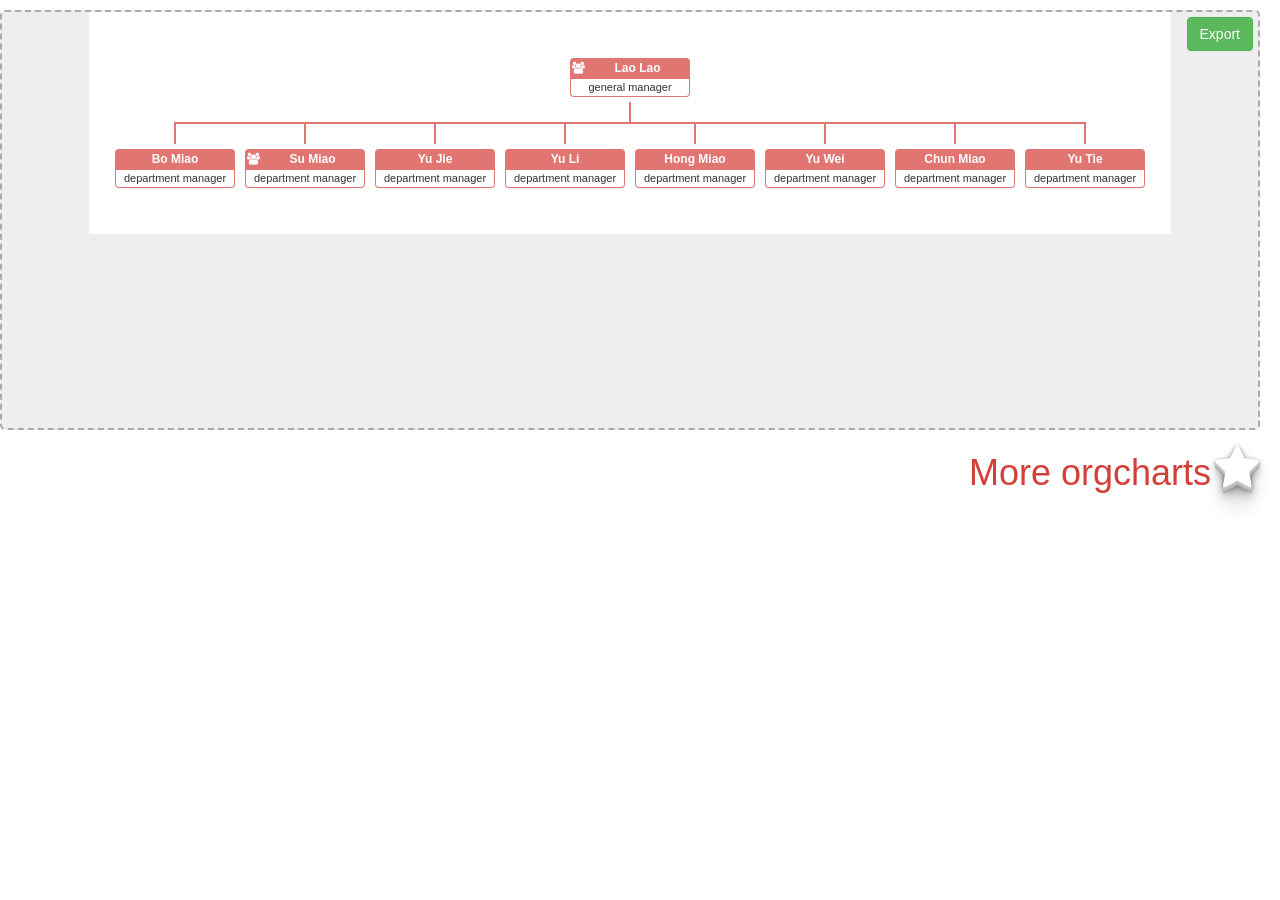
<file: SSH_Demo/src/main/webapp/bishe/base/plugins/OrgChart/examples/export-orgchart/index.html>
<!DOCTYPE html>
<html lang="en">
<head>
    <meta charset="utf-8">
    <meta http-equiv="X-UA-Compatible" content="IE=edge">
    <meta name="viewport" content="width=device-width, initial-scale=1">

    <title>Organization Chart Plugin</title>

    <link rel="icon" type="image/x-icon" href="../img/logo.ico">
    <link rel="stylesheet" href="../css/font-awesome.min.css">
    <link rel="stylesheet" href="../css/jquery.orgchart.css">
    <link rel="stylesheet" href="../css/style.css">
    <link rel="stylesheet" href="style.css">

</head>
<body>
  <div id="chart-container"></div>
  <div class="home-link">
    <a href="https://github.com/dabeng/OrgChart" >More orgcharts</a>
    <i class="fa fa-star"></i>
  </div>
  <script type="text/javascript" src="../js/jquery.min.js"></script>
  <script type="text/javascript" src="../js/html2canvas.min.js"></script>
  <script type="text/javascript" src="../js/jquery.orgchart.js"></script>
  <script type="text/javascript" src="scripts.js"></script>
  </body>
</html>
</file>
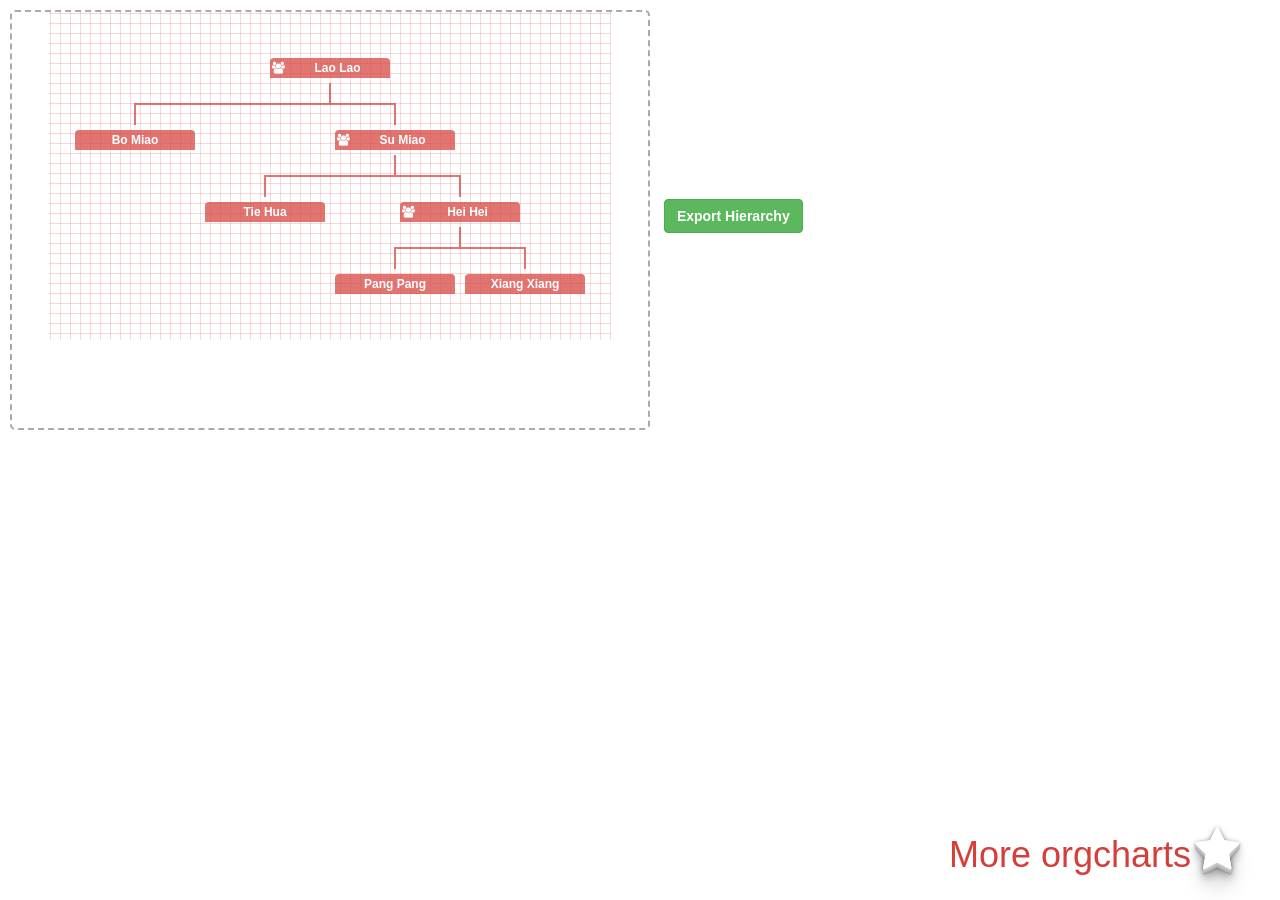
<file: SSH_Demo/src/main/webapp/bishe/base/plugins/OrgChart/examples/get-hierarchy/index.html>
<!DOCTYPE html>
<html lang="en">
<head>
  <meta charset="utf-8">
  <meta http-equiv="X-UA-Compatible" content="IE=edge">
  <meta name="viewport" content="width=device-width, initial-scale=1">

  <title>Organization Chart Plugin</title>

  <link rel="icon" type="image/x-icon" href="../img/logo.ico">
  <link rel="stylesheet" href="../css/font-awesome.min.css">
  <link rel="stylesheet" href="../css/jquery.orgchart.css">
  <link rel="stylesheet" href="../css/style.css">
  <link rel="stylesheet" href="style.css">
</head>
<body>
  <ul id="ul-data" class="hidden">
    <li id="1">Lao Lao
      <ul>
        <li id="2">Bo Miao</li>
        <li id="3">Su Miao
          <ul>
            <li id="4">Tie Hua</li>
            <li id="5">Hei Hei
              <ul>
                <li id="6">Pang Pang</li>
                <li id="7">Xiang Xiang</li>
              </ul>
            </li>
          </ul>
        </li>
      </ul>
    </li>
  </ul>
  <div id="chart-container"></div>
  <button id="btn-export-hier">Export Hierarchy</button>
  <div class="home-link">
    <a href="https://github.com/dabeng/OrgChart" >More orgcharts</a>
    <i class="fa fa-star"></i>
  </div>
  <script type="text/javascript" src="../js/jquery.min.js"></script>
  <script type="text/javascript" src="../js/jquery.orgchart.js"></script>
  <script type="text/javascript" src="scripts.js"></script>
  </body>
</html>
</file>
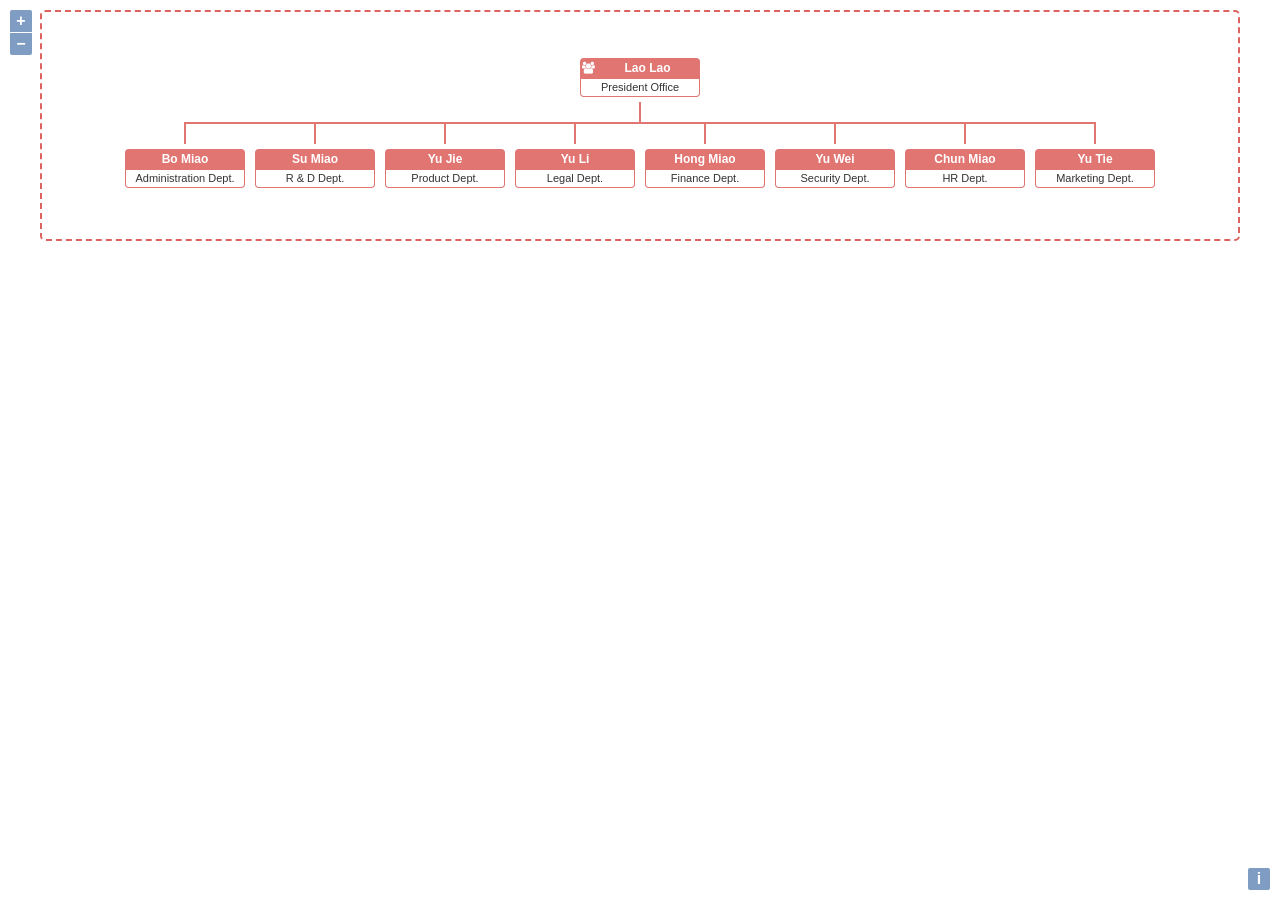
<file: SSH_Demo/src/main/webapp/bishe/base/plugins/OrgChart/examples/integrate-map/index.html>
<!DOCTYPE html>
<html lang="en">
<head>
    <meta charset="utf-8">
    <meta http-equiv="X-UA-Compatible" content="IE=edge">
    <meta name="viewport" content="width=device-width, initial-scale=1">

    <title>Organization Chart Plugin</title>

    <link rel="icon" type="image/x-icon" href="../img/logo.ico">
    <link rel="stylesheet" href="../css/font-awesome.min.css">
    <link rel="stylesheet" href="../css/ol.min.css">
    <link rel="stylesheet" href="../css/jquery.orgchart.css">
    <link rel="stylesheet" href="../css/style.css">
    <link rel="stylesheet" href="style.css">

</head>
<body id="pageBody">
  <div id="chart-container"></div>

  <script type="text/javascript" src="../js/jquery.min.js"></script>
  <script type="text/javascript" src="../js/jquery.orgchart.js"></script>
    <script type="text/javascript" src="../js/ol.min.js"></script>
  <script type="text/javascript" src="scripts.js"></script>
  </body>
</html>
</file>
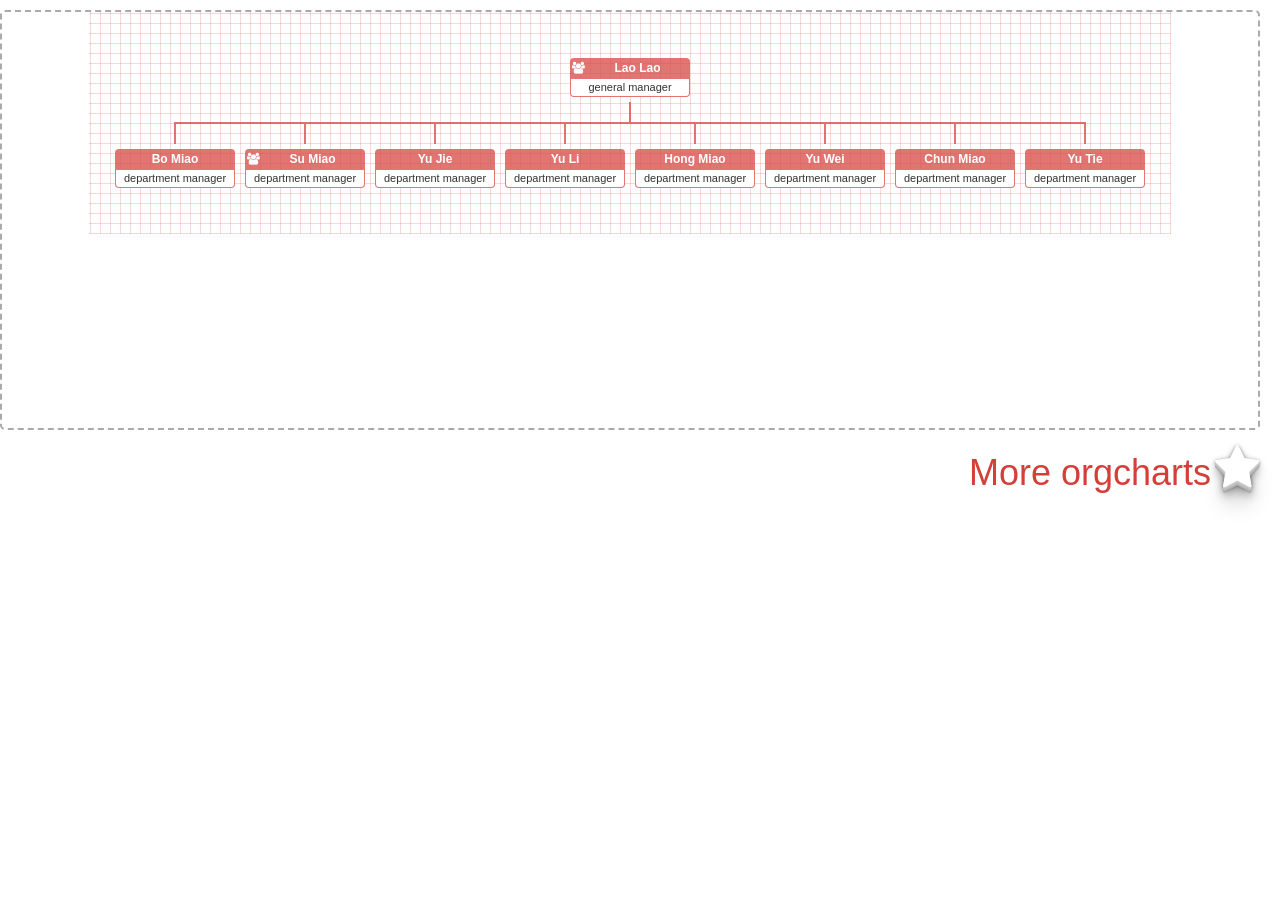
<file: SSH_Demo/src/main/webapp/bishe/base/plugins/OrgChart/examples/local-datasource/index.html>
<!DOCTYPE html>
<html lang="en">
<head>
    <meta charset="utf-8">
    <meta http-equiv="X-UA-Compatible" content="IE=edge">
    <meta name="viewport" content="width=device-width, initial-scale=1">

    <title>Organization Chart Plugin</title>

    <link rel="icon" type="image/x-icon" href="../img/logo.ico">
    <link rel="stylesheet" href="../css/font-awesome.min.css">
    <link rel="stylesheet" href="../css/jquery.orgchart.css">
    <link rel="stylesheet" href="../css/style.css">

</head>
<body>
  <div id="chart-container"></div>
  <div class="home-link">
    <a href="https://github.com/dabeng/OrgChart" >More orgcharts</a>
    <i class="fa fa-star"></i>
  </div>
  <script type="text/javascript" src="../js/jquery.min.js"></script>
  <script type="text/javascript" src="../js/jquery.orgchart.js"></script>
  <script type="text/javascript" src="scripts.js"></script>
  </body>
</html>
</file>
<file: SSH_Demo/src/main/webapp/bishe/base/plugins/jQueryGantt/platform.css>
@font-face {
    font-family: 'TeamworkRegular';
    src: url('teamwork-regular-webfont.eot');
    src: url('teamwork-regular-webfont.eot?#iefix') format('embedded-opentype'),
         url('teamwork-regular-webfont.woff') format('woff'),
         url('teamwork-regular-webfont.ttf') format('truetype'),
         url('teamwork-regular-webfont.otf') format('opentype'),
         url('teamwork-regular-webfont.svg#TeamworkRegular') format('svg');
    font-weight: normal;
    font-style: normal;
}



*{
  -webkit-box-sizing: border-box;
  -moz-box-sizing: border-box;
  -o-box-sizing:border-box;
  box-sizing: border-box;
}

  /*
  -------------------------------------------------------
  body styles
  -------------------------------------------------------
  */
BODY, TBODY {
  font-family: arial;
  font-size: 14px;
  margin: 0;
  color: #000000;
  text-decoration: none;
}

BODY {
  background-color: #91B4B7; 
}

a {
  text-decoration: none;
  font-weight: bold;
  color: #16ABDD;
}

a:hover, a.aHover {
  color: #0C85AD;
  text-decoration: underline;
}

h1 {
  font-size:32px;
  line-height: 34px;
  color:#91B4B7;
  font-weight:normal;
  margin:0 0 10px 0
}

h2 {
  font-size:22px;
  color:#373737;
  font-weight:normal;
  margin:0 0 10px 0
}

h3 {
  text-decoration: none;
  color: #000000;
  font-size: 16px;
  margin: 0;
}

h4 {
  font-size:16px;
  padding:5px 0;
  color:#617777;
  margin:0
}

#savingMessage{
  background-color:#E3EDED;
  display:none;
  color:#617777;
  font-weight:bolder;
  position:fixed;
  top:0;
  left:50%;
  width:200px;
  text-align:center;
  margin-left:-100px;
  padding:5px 0;
  z-index:1000000;
  box-shadow:0 3px 2px rgba(0,0,0,0.4);
  -moz-box-shadow:0 3px 2px rgba(0,0,0,0.4);
  -webkit-box-shadow:0 3px 2px rgba(0,0,0,0.4);
  -o-box-shadow:0 3px 2px rgba(0,0,0,0.4);
}

.waiting{
  cursor:progress;
}

/*
  -------------------------------------------------------
  teamwork icon
  -------------------------------------------------------
  */


.teamworkIcon {
  font-family: 'TeamworkRegular', arial, sans-serif;
  color:#617777;
  font-weight:normal;
  font-size:120%
}

.teamworkIcon.withLabel {
  padding-right:5px;
}


.button:hover .teamworkIcon {
  opacity: 0.8
}

.teamworkIcon.alert {
  color:#B61E2D;
}

.cvcColorSquare{
  display:inline-block;
  text-align:left;
  border:#fff 0px solid;
  box-shadow:0px 0px 5px #999;
  -moz-box-shadow:2px 2px 2px #999;
  -webkit-box-shadow:0px 0px 5px #999;
  -o-box-shadow:0px 0px 5px #999;
  text-indent:10px;
  border-radius:5px;
  cursor: pointer;
}

 .cvcColorSquare:hover{
  opacity:.7;
}



.unselectable {
  -webkit-user-select: none;
  -khtml-user-select: none;
  -moz-user-select: none;
  -o-user-select: none;
  user-select: none;
}


.ui-resizable { position: relative;}
.ui-resizable-handle { position: absolute;font-size: 0.1px;z-index: 99999; display: block; }
.ui-resizable-disabled .ui-resizable-handle, .ui-resizable-autohide .ui-resizable-handle { display: none; }
.ui-resizable-n { cursor: n-resize; height: 7px; width: 100%; top: -5px; left: 0; }
.ui-resizable-s { cursor: s-resize; height: 7px; width: 100%; bottom: -5px; left: 0; }
.ui-resizable-e { cursor: e-resize; width: 7px; right: -5px; top: 0; height: 100%; }
.ui-resizable-w { cursor: w-resize; width: 7px; left: -5px; top: 0; height: 100%; }
.ui-resizable-se { cursor: se-resize; width: 12px; height: 12px; right: 1px; bottom: 1px; }
.ui-resizable-sw { cursor: sw-resize; width: 9px; height: 9px; left: -5px; bottom: -5px; }
.ui-resizable-nw { cursor: nw-resize; width: 9px; height: 9px; left: -5px; top: -5px; }
.ui-resizable-ne { cursor: ne-resize; width: 9px; height: 9px; right: -5px; top: -5px;}


  /*
  -------------------------------------------------------
  table styles
  -------------------------------------------------------
  */

.table {
  width: 100%;
}

TH, .tableHeader {
  font-weight: normal;
  color: #FFFFFF;
  border: none;
  background-color: #91B4B7;
  padding:2px
}

TH a {
  color: #FFFFFF;
}



  /*
  -------------------------------------------------------
  Buttons
  -------------------------------------------------------
  */

.button {
  display:inline-block;
  font-size:110%;
  font-family:Arial, sans-serif;
  color:#fff;
  cursor:pointer;
  background-color:#373737;
   -moz-box-shadow:2px 2px 2px #999;
   -webkit-box-shadow:2px 2px 2px #999;
   -o-box-shadow:2px 2px 2px #999;
   box-shadow:2px 2px 2px #999;
   -moz-border-radius:5px;
   -webkit-border-radius:5px;
   -o-border-radius:5px;
   border-radius:5px;
   border:none;
   padding:7px 10px;
   margin-bottom:10px;
   margin-right:10px;
  text-align: center
}


.button.first {
    background-color:#FEA730;
    font-weight: bold;
}
.button.first:hover {
    background-color:#D98E2A;
}



.button[disabled] {
  cursor: default;
  opacity:0.4
}


.button:hover[disabled] {
  background-color:#BABABA
}

.button.textual, .button.buttonImg {
  border: none;
  background-color: transparent;
  color:#68979B;
  -moz-box-shadow:0 0 0 #999;
   -webkit-box-shadow:0 0 0 #999;
   -o-box-shadow:0 0 0 #999;
   box-shadow:0 0 0 #999;
  -moz-border-radius:0;
   -webkit-border-radius:0;
   -o-border-radius:0;
   border-radius:0;
  padding:0;
  margin:0;
  text-align: left
}



.button.edit {
  color:#009E94;
  padding:0;
  margin:0
}

.button.delete {
  color:#B61E2D;
  padding:0;
  margin:0
}

.button:hover {
  background-color: #4C4C4C;
}
.button.textual:hover, .button.buttonImg:hover {
  background-color: transparent;
}

span.separator {
  display: inline-block;
}

.button.add {
  color:#009E94;
}

.button.add .teamworkIcon {
  color:#009E94;
}


form {
  margin: 0;
  padding: 0;
}

select {
  border:1px solid #91B4B7;
  padding: 4px;
  font-size: 16px;
  font-family: Arial, Helvetica, sans-serif;
}

.formElements {
  background-color: white;
  padding: 4px;
  font-size: 16px;
  border:1px solid #91B4B7;
  -moz-border-radius:3px;
  -webkit-border-radius:3px;
  -o-border-radius:3px;
  border-radius:3px;
  font-family: Arial, Helvetica, sans-serif;
}

.formElementsError {
  border: 1px solid #ff0000;
}

.formElementExclamation {
  width: 15px;
  height: 25px;
  mmmargin-left: -20px;
  mmmposition: absolute;
  background: url("res/alert.gif") no-repeat;
}


span#FLD_LOGIN_NAMEerror, span#FLD_PWDerror {
  margin-left: -23px;
  margin-top: 2px;
}


input {
    background-color: white;
    padding: 4px;
    font-size: 16px;
    border:1px solid #91B4B7;
    -moz-border-radius:3px;
    -webkit-border-radius:3px;
    -o-border-radius:3px;
    border-radius:3px;
    font-family: Arial, Helvetica, sans-serif;
}
</file>
<file: SSH_Demo/src/main/webapp/bishe/base/plugins/jQueryGantt/gantt.css>
body{
  overflow: hidden;
}

/* -------------------------------------- GRIDIFY -----------------------------------*/
.gdfTable {
  table-layout: fixed;
  border-collapse: separate;
  border-spacing: 0;
}

.gdfTable td, .gdfTable th {
  vertical-align: middle;
  overflow: hidden;
  text-overflow: clip;
  white-space: nowrap;
  font-size: 14px
}

.gdfCell {
  overflow: hidden;
  padding:4px 2px
}

.gdfCell.noClip{
  overflow: visible;
}

.gdfColHeader {
  min-width: 5px;
  height: 30px;
}

.gdfCell, .gdfColHeader {
  border-bottom: 1px solid #eee;
  border-right: 1px solid #b0b0b0;
}


.gdfCellInput {
  border: 0 none;
  font-size: 12px;
  height: 20px;
  margin: 0;
  padding: 0;
  width: 100%;
  background-color: #d4fbe8;
}

.gdfCellWrap {
  border: 0 none;
  font-size: 12px;
  height: 17px;
  margin: 0;
  padding: 0;
  width: 100%;
  overflow: hidden;

  background-color: #ffcccc;
}

.gdfHResizing {
  cursor: w-resize;
}


/* -------------------------------------- SPLITTER -----------------------------------*/
.splitterContainer {
  width: 100%;
  height: 100%;
}

.splitBox1{
  overflow-x: scroll;
  overflow-y: hidden;
}

.splitBox2{
  overflow-x: scroll;
  overflow-y: auto;
}


.splitElement {
  outline-style: none;
  position: absolute;
  height: 100%;
}

.vSplitBar {
  width: 5px;
  background-color: #aaa;
  cursor: w-resize;
  text-align: center;
  color: white;
}

.fixHead{
  position: absolute;
  z-index: 2000;
  top:0;
}

/* -------------------------------------- GANTT -----------------------------------*/


.ganttTable{
  table-layout:fixed;
}

.ganttTable td,.ganttTable th{
  overflow: hidden;
  text-overflow: clip;
  white-space: nowrap;
}

.ganttHead1,.ganttHead2{
  height:20px;
}

.ganttHead1 th, .ganttHead2 th{
  border-left:1px solid #b0b0b0;
  padding: 0;
  margin: 0;
}

.ganttToday{
  position:absolute;
  top:0;
  width:1px;
  height:100%;
  border-left:2px dotted #13AFA5;
}

.ganttHighLight{
  position:absolute;
  width:100%;
  height:28px;
  background-color:yellow;
  opacity:.4;
}

.ganttButtonBar{
  position:relative;
  padding:5px;
  height:55px;
}

.ganttButtonBar .buttons, .ganttButtonBar h1 {
  display:inline-block;
  margin:0px 0 0 10px;
}

.button span.teamworkIcon {
  text-indent: -10px;
}


.button.textual span.teamworkIcon {
  font-size: 140%
}

.ganttButtonBar .button.textual span.teamworkIcon{
  font-size: 150%
}

.ganttButtonSeparator{
  border-left:1px solid gray;
  padding-right:10px;
  margin-left:10px;
  font-size: 130%
}


.ganttLines{
  position:absolute;
  width:100%;
  height:1px;
  border-top:1px solid #eee;
  z-index:1;
}

.ganttLinks{
  z-index:10;
}


.end{
  border-right:1px dotted #666
}

.holyH{
  background-color: #f3dfd5;
}
.holy{
  background-color: #FFF5E6;
}


/* -------------------------------------- TASK -----------------------------------*/

.taskBoxDiv{
  position:absolute;
  height:25px;
  margin-top:3px;
  z-index:100;
}

.taskBoxDiv .layout {
  height:100%;
  color:#DB2727;
  border-radius:2px;
  background: #eee; /* Old browsers */
  border:1px solid #bbb;
}

.taskBoxDiv .taskStatus {
    left:5px;
    top:10px;
    position:absolute;
    width:10px;
    height:10px;
}

.taskBoxDiv .layout .milestone{
  top:0;
  position:absolute;
  width:18px;
  background: url(res/milestone.png) no-repeat;
  height:18px;
  display:none;
}
.taskBoxDiv .layout .milestone.end{
  right:0;
}
.taskBoxDiv .layout .milestone.active{
  display:block;
}

.taskBoxDiv.hasChild .layout{
  border-top:2px solid black;
}

.taskBoxDiv .taskProgress{
  height:5px;
  position:absolute;
}

.taskBoxDiv .layout.extDep{
  background-image:url(res/hasExternalDeps.png);
}


.taskLabel{
  position:absolute;
  height:28px;
  color:black;
  text-align:right;
  padding-right:5px;
  overflow:hidden;
  left:-200px;
  width:195px;
  white-space:nowrap;
}


.taskDepLine {
  border: 1px solid #9999ff;
  overflow: hidden;
  position: absolute;
}


.taskEditRow,.emptyRow {
  height:30px;
}

.taskEditRow input{
  border: 0 none;
  font-size: 14px;
  height: 20px;
  margin: 0;
  padding:0;
  outline: 0;
  width: 100%;
  border-radius: 0;
  font-family: "HelveticaNeue-Light", "Helvetica Neue Light", "Helvetica Neue", Helvetica, Arial, "Lucida Grande", sans-serif;
}

.taskEditRow input:focus{
  font-weight: bold;
}

.taskEditRow.rowSelected td,.taskEditRow.rowSelected input{
  background-color:#FFFF99;  
}

input[readonly]{
  color: #c0c0c0;
}

.taskStatusBox{
  position:absolute;
  /*width:100px;*/
  height:26px;
  border:1px solid #a0a0a0;
  background-color:#fff;
  margin-top:-21px;
  margin-left:-2px;
  padding: 4px;
  z-index: 100;
}
.taskStatus{
  width:15px;
  height:15px;
  display:inline-block;
  text-indent: 0;
  position:relative;
  box-shadow: none;
  border-radius: 3px;
  border: 1px solid rgba(0, 0, 0, 0.20)

}

.taskStatus[status=STATUS_ACTIVE]{
 background-color: #3BBF67;
}
.taskStatus[status=STATUS_DONE]{
 background-color: #0099FF;
}
.taskStatus[status=STATUS_FAILED]{
 background-color: #660066;
}
.taskStatus[status=STATUS_SUSPENDED]{
 background-color: #fbb11e;
}
.taskStatus[status=STATUS_UNDEFINED]{
 background-color: #ffffff;
}
.taskStatus.selected{
  border:#666 2px solid;
}

.unselectable {
  -webkit-user-select: none;
  -khtml-user-select: none;
  -moz-user-select: none;
  -o-user-select: none;
  user-select: none;
}


.exp-controller{
  display:inline-block;
  width:16px;
  height:16px;
  position: relative;
  top: 2px;
  margin-left: -18px;
}

.expcoll{
  cursor: pointer;
  background-image: url(res/toggle-expand.png);
}

.expcoll.exp{
  background-image: url(res/toggle_collapse.png);
}

.ui-resizable-helper { border: 1px dotted #00F;  }
.ui-resizable-e, .ui-resizable-w {width: 5px;}
.ui-draggable{
  cursor:move;
}


/*--------------------------------------------------- SVG --------------------------------------------------*/
.ganttSVGBox{
  position: absolute;
  top:0;
  left: 0;
  height: 100%;
  background-color: transparent;
  width: 100%;
}

.taskBoxSVG{
  overflow: visible;
}

.taskBoxSVG .taskLayout{
  stroke-width:0;
  stroke:#999;
  /*fill:url('#taskGrad'); do not work on firefox*/
}

.taskLinkPathSVG{
  stroke:#9999ff;
  stroke-width:3px;
  fill:none;
  cursor:pointer;
}

.ganttLinesSVG{
  stroke:#eee;
  stroke-width:1;
}

.ganttTodaySVG{
  stroke-width:2px;
  stroke:#13AFA5;
  stroke-linecap:"round";
  stroke-dasharray:2,2;
}

.taskStatusSVG[status=STATUS_ACTIVE]{
  fill: #3BBF67;
}
.taskStatusSVG[status=STATUS_DONE]{
  fill: #0099FF;
}
.taskStatusSVG[status=STATUS_FAILED]{
  fill: #660066;
}
.taskStatusSVG[status=STATUS_SUSPENDED]{
  fill: #fbb11e;
}
.taskStatusSVG[status=STATUS_UNDEFINED]{
  fill: #f0f0f0;
}
.taskStatusSVG[status=STATUS_UNDEFINED] .taskLayout{
  stroke: #ccc;
  stroke-width:1;
}

.taskStatusSVG[status=STATUS_DONE] .textPerc,
.taskStatusSVG[status=STATUS_ACTIVE] .textPerc,
.taskStatusSVG[status=STATUS_FAILED] .textPerc{
  fill: #fff;
}


.deSVG.deSVGdrag {
  cursor: move;
}
.deSVG.deSVGhand {
  cursor: ew-resize;
}


.linkHandleSVG{
  display:none;
  stroke:#888;
  stroke-width:2px;
  fill:#eee;
  cursor: pointer;
}

.linkLineSVG{
  stroke-width:5px;
  stroke: #9999ff;
  stroke-linecap:"round";
  opacity: .5;
    /*stroke-dasharray:5,5;*/
}

.linkOnProgress .deSVG.taskBoxSVG  {
  cursor:cell;
}

.taskBoxSVG.linkOver .taskLayout{
  stroke-width:1px;
  stroke:#9999ff;
  opacity: 1;
}

.taskLabelSVG {
  stroke: none;
  fill:#999;
  font-size: 12px;
}

.critical .taskLinkPathSVG{
  stroke:red;
}

.taskBoxSVG.critical .taskLayout{
  stroke:red;
}

.focused .taskLinkPathSVG{
  stroke-width:5px;
  stroke: #4286ff;
}

.taskBoxSVG.focused .taskLayout{
  stroke-width:3px;
  stroke: #4286ff;
}

.userProfile {
  font-size: 16px;
  vertical-align: middle;
  text-align: right;
  margin: 0 5px 0 0;
  padding: 5px;
  float: right;
  position: relative;
  z-index: 50;
  line-height: 40px;
  vertical-align: middle;
}

.userLine {
  max-width: 150px;
  display: inline-block;
  text-overflow: ellipsis;
  overflow: hidden;
  white-space: nowrap;
  margin: 0;padding: 0;
  vertical-align: middle;
}

.avatar {
  vertical-align: middle;
  padding: 1px;
  width: 27px;
  height: 27px;
  border: 1px solid #dedede
}


/*--------------------------------------------------- Media queries  --------------------------------------------------*/

/* Large screens */

@media only screen and (max-width : 1440px) and (min-width : 1260px) {

  .ganttButtonBar .button.textual span.teamworkIcon {
    font-size: 130%;
  }

  .userLine {
    display: none;
}

}

@media only screen and (max-width: 1259px) and (min-width : 1150px) {

  .ganttButtonBar .button.textual span.teamworkIcon {
    font-size: 120%;
  }

  .button.textual span.teamworkIcon {
    font-size: 120%;
  }

  .button {
    font-size: 110%;
    padding: 3px 9px 6px;
    margin-right: 5px;
    margin-bottom: 5px
  }

  .userLine {
    display: none;
  }

}

@media only screen and (max-width: 1149px) and (min-width : 989px) {

  .button.textual span.teamworkIcon {
    font-size: 110%;
  }

  .ganttButtonBar .button.textual span.teamworkIcon {
    font-size: 110%;
  }

  .button {
    font-size: 110%;
    padding: 3px 9px 6px;
    margin-right: 5px;
    margin-bottom: 5px
  }

  .button em {
    display: none;
  }

  .userLine {
    display: none;
  }

}

/* Ipad */

@media only screen and (max-width: 989px) and (min-width: 768px){
  .ganttButtonSeparator {
    margin-left: 2px;
    padding-right: 6px;
    font-size: 100%;
  }
  .ganttButtonBar .button.textual span.teamworkIcon {
    font-size: 100%;
  }
  .button em {
    display: none;
  }
  .userLine {
    display: none;
  }
}

/* Mobile TODO */

@media only screen and (max-width: 767px) {
  .button.textual {
    font-size: 50%;
  }

  .button em {
    display: none;
  }

}
</file>
<file: SSH_Demo/src/main/webapp/bishe/base/plugins/jQueryGantt/ganttPrint.css>
.noprint {
  display:none !important;
}

BODY, TBODY {
  font-family: arial;
  font-size: 12px;
  margin: 0;
  color: #000;
  overflow: visible!important;
}

.teamworkIcon{
  display:none;
}

.mainColumn{
  width:98% !important;
}


#workSpace{
  overflow-x: visible !important;
  overflow-y: visible !important;
  width: auto !important;
  height: auto !important;
  border:none !important;
}

.splitterContainer{
  width: auto !important;
  height: auto !important;
}
.splitElement{
  position: static !important;
  width: auto !important;
  height: auto !important;
  top:0 !important;
  left: 0 !important;
  overflow-x: visible !important;
  overflow-y: visible !important;
}

.vSplitBar,.emptyRow{
  display: none !important;
}

.gdfTable{
   width: 0 !important;
 }

.splitBox2{
  page-break-before: always !important;
}

.fixHead{
  display: none !important;
}
</file>
<file: SSH_Demo/src/main/webapp/bishe/base/plugins/treegrid/styles.css>
@import url(css.css);

body {
  padding:50px;
  font:14px/1.5 Lato, "Helvetica Neue", Helvetica, Arial, sans-serif;
  color:#777;
  font-weight:300;
}

h1, h2, h3, h4, h5, h6 {
  color:#222;
  margin:0 0 20px;
}

p, ul, ol, table, pre, dl {
  margin:0 0 20px;
}

h1, h2, h3 {
  line-height:1.1;
}

h1 {
  font-size:28px;
}

h2 {
  color:#393939;
}

h3, h4, h5, h6 {
  color:#494949;
}

a {
  color:#39c;
  font-weight:400;
  text-decoration:none;
}

a small {
  font-size:11px;
  color:#777;
  margin-top:-0.6em;
  display:block;
}

.wrapper {
  width:860px;
  margin:0 auto;
}

blockquote {
  border-left:1px solid #e5e5e5;
  margin:0;
  padding:0 0 0 20px;
  font-style:italic;
}

code, pre {
  font-family:Monaco, Bitstream Vera Sans Mono, Lucida Console, Terminal;
  color:#333;
  font-size:12px;
}

pre {
  padding:8px 15px;
  background: #f8f8f8;  
  border-radius:5px;
  border:1px solid #e5e5e5;
  overflow-x: auto;
}

table {
  width:100%;
  border-collapse:collapse;
}

th, td {
  text-align:left;
  padding:5px 10px;
  border-bottom:1px solid #e5e5e5;
}

dt {
  color:#444;
  font-weight:700;
}

th {
  color:#444;
}

img {
  max-width:100%;
}


ul.download {
  list-style:none;
  height:40px;
  
  padding:0;
  
  background: #eee;
  background: -moz-linear-gradient(top, #f8f8f8 0%, #dddddd 100%);
  background: -webkit-gradient(linear, left top, left bottom, color-stop(0%,#f8f8f8), color-stop(100%,#dddddd));
  background: -webkit-linear-gradient(top, #f8f8f8 0%,#dddddd 100%);
  background: -o-linear-gradient(top, #f8f8f8 0%,#dddddd 100%);
  background: -ms-linear-gradient(top, #f8f8f8 0%,#dddddd 100%);
  background: linear-gradient(top, #f8f8f8 0%,#dddddd 100%);
  
  border-radius:5px;
  border:1px solid #d2d2d2;
  box-shadow:inset #fff 0 1px 0, inset rgba(0,0,0,0.03) 0 -1px 0;
  width:270px;
}

ul.download li {
  width:89px;
  float:left;
  border-right:1px solid #d2d2d2;
  height:40px;
}

ul.download a {
  line-height:1;
  font-size:11px;
  color:#999;
  display:block;
  text-align:center;
  padding-top:6px;
  height:40px;
}

strong {
  color:#222;
  font-weight:700;
}

header ul li + li {
  width:88px;
  border-left:1px solid #fff;
}

header ul li + li + li {
  border-right:none;
  width:89px;
}

header ul a strong {
  font-size:14px;
  display:block;
  color:#222;
}

section {
  width:500px;
  float:right;
  padding-bottom:50px;
}

small {
  font-size:11px;
}

hr {
  border:0;
  background:#e5e5e5;
  height:1px;
  margin:0 0 20px;
}

footer {
  width:270px;
  float:left;
  position:fixed;
  bottom:50px;
}

@media print, screen and (max-width: 960px) {
  
  div.wrapper {
    width:auto;
    margin:0;
  }
  
  header, section, footer {
    float:none;
    position:static;
    width:auto;
  }
  
  header {
    padding-right:320px;
  }
  
  section {
    border:1px solid #e5e5e5;
    border-width:1px 0;
    padding:20px 0;
    margin:0 0 20px;
  }
  
  header a small {
    display:inline;
  }
  
  header ul {
    position:absolute;
    right:50px;
    top:52px;
  }
}

@media print, screen and (max-width: 720px) {
  body {
    word-wrap:break-word;
  }
  
  header {
    padding:0;
  }
  
  header ul, header p.view {
    position:static;
  }
  
  pre, code {
    word-wrap:normal;
  }
}

@media print, screen and (max-width: 480px) {
  body {
    padding:15px;
  }
  
  header ul {
    display:none;
  }
}

@media print {
  body {
    padding:0.4in;
    font-size:12pt;
    color:#444;
  }
}
</file>
<file: SSH_Demo/src/main/webapp/bishe/base/plugins/OrgChart/examples/css/style.css>
html,body {
  width: 100%;
  height: 100%;
  margin: 0;
  padding: 0;
}

body {
  font-family: "Helvetica Neue", Helvetica, Arial, sans-serif;
  font-size: 14px;
  line-height: 1.428571429;
  color: #333333;
}

*, *:before, *:after {
  -webkit-box-sizing: border-box;
  -moz-box-sizing: border-box;
  box-sizing: border-box;
}

#chart-container {
  position: relative;
  display: inline-block;
  top: 10px;
  height: 420px;
  width: calc(100% - 20px);
  border: 2px dashed #aaa;
  border-radius: 5px;
  overflow: auto;
  text-align: center;
}

.home-link {
  margin-top: 20px;
  margin-right: 20px;
  float: right;
}

.home-link a {
  font-size: 36px;
  color: #d43f3a;
  text-decoration: none;
}

.home-link a:hover {
  text-shadow: 0 0 6px #d43f3a;
}

.home-link a:hover+i {
  animation: jump 0.6s ease infinite;
  -webkit-animation: jump 0.6s ease infinite;
}

@keyframes jump {
    0% {top: 0px;}
    50% {top: -6px;}
    100% {top: 6px;}
}

@-webkit-keyframes jump {
    0% {top: 0px;}
    50% {top: -6px;}
    100% {top: 6px;}
}

.home-link i {
  position: relative;
    font-size: 48px;
    color: #fff;
    text-shadow: 0 1px 0 #ccc,
      0 2px 0 #c9c9c9,
      0 3px 0 #bbb,
      0 4px 0 #b9b9b9,
      0 5px 0 #aaa,
      0 6px 1px rgba(0,0,0,.1),
      0 0 5px rgba(0,0,0,.1),
      0 1px 3px rgba(0,0,0,.3),
      0 3px 5px rgba(0,0,0,.2),
      0 5px 10px rgba(0,0,0,.25),
      0 10px 10px rgba(0,0,0,.2),
      0 20px 20px rgba(0,0,0,.15);
}
</file>
<file: SSH_Demo/src/main/webapp/bishe/base/plugins/OrgChart/examples/edit-orgchart/style.css>
#chart-container {
  background-color: #eee;
  height: 300px;
}
.orgchart {
  background: #fff;
}

.orgchart.view-state .edge {
  display: none;
}

.orgchart .node {
  width: 150px;
}

.orgchart .node .title .symbol {
  margin-top: 1px; 
}

#edit-panel {
  position: relative;
  left: 10px;
  width: calc(100% - 20px);
  border-radius: 4px;
  float: left;
  margin-top: 10px;
  padding: 10px;
  color: #fff;
  background-color: #449d44;
}

#edit-panel .btn-inputs {
  font-size: 24px;
}

#edit-panel.view-state>:not(#chart-state-panel) {
  display: none;
}

#edit-panel label {
  font-weight: bold;
}

#edit-panel.edit-parent-node .selected-node-group{
  display: none;
}

#chart-state-panel, #selected-node, #btn-remove-input {
  margin-right: 20px;
}

#edit-panel button {
  color: #333;
  background-color: #fff;
  display: inline-block;
  padding: 6px 12px;
  margin-bottom: 0;
  line-height: 1.42857143;
  text-align: center;
  white-space: nowrap;
  vertical-align: middle;
  -ms-touch-action: manipulation;
  touch-action: manipulation;
  cursor: pointer;
  -webkit-user-select: none;
  -moz-user-select: none;
  -ms-user-select: none;
  user-select: none;
  background-image: none;
  border: 1px solid #ccc;
  border-radius: 4px;
}

#edit-panel.edit-parent-node button:not(#btn-add-nodes) {
  display: none;
}

#edit-panel button:hover,.edit-panel button:focus,.edit-panel button:active {
  border-color: #eea236;
  box-shadow:  0 0 10px #eea236;
}

#new-nodelist {
  display: inline-block;
  list-style:none;
  margin-top: -2px;
  padding: 0;
  vertical-align: text-top;
}

#new-nodelist>* {
  padding-bottom: 4px;
}

.btn-inputs {
  vertical-align: sub;
}

#edit-panel.edit-parent-node .btn-inputs {
  display: none;
}

.btn-inputs:hover {
  text-shadow: 0 0 4px #fff;
}

.radio-panel input[type='radio'] {
  display: inline-block;
  height: 24px;
  width: 24px;
  vertical-align: top;
}

#edit-panel.view-state .radio-panel input[type='radio']+label {
  vertical-align: -webkit-baseline-middle;
}

#btn-add-nodes {
  margin-left: 20px;
}
</file>
<file: SSH_Demo/src/main/webapp/bishe/base/plugins/OrgChart/examples/export-orgchart/style.css>
#chart-container {
  background-color: #eee;
}
.orgchart {
  background: #fff;
}
</file>
<file: SSH_Demo/src/main/webapp/bishe/base/plugins/OrgChart/examples/get-hierarchy/style.css>
#chart-container {
  display: inline-block;
  width: 50%;
  margin-left: 10px;
}

pre {
  display: inline-block;
  vertical-align: top;
  font-size: 16px;
  font-weight: bold;
  margin-left: 20px;
}

.home-link {
  position: absolute;
  bottom: 20px;
  right: 20px;
  display: block;
  width: 100%;
  text-align: right;
}

#btn-export-hier {
  display: inline-block;
  position: relative;
  top: -200px;
  left: 10px;
  padding: 6px 12px;
  margin-bottom: 0;
  font-size: 14px;
  font-weight: bold;
  line-height: 1.42857143;
  text-align: center;
  white-space: nowrap;
  vertical-align: middle;
  -ms-touch-action: manipulation;
  touch-action: manipulation;
  cursor: pointer;
  -webkit-user-select: none;
  -moz-user-select: none;
  -ms-user-select: none;
  user-select: none;
  color: #fff;
  background-color: #5cb85c;
  border: 1px solid transparent;
  border-color: #4cae4c;
  border-radius: 4px;
}
</file>
<file: SSH_Demo/src/main/webapp/bishe/base/plugins/OrgChart/examples/integrate-map/style.css>
#chart-container {
  position: absolute;
  top: 10px;
  left:40px;
  height: auto;
  max-height: 330px;
  width: calc(100% - 80px);
  z-index: 1;
  border-color: rgba(217, 83, 79, 0.9);
}

.orgchart {
  background: rgba(255,255,255,0.75);	
}
</file>
<file: SSH_Demo/src/main/webapp/bishe/base/plugins/OrgChart/examples/css/ol.min.css>
.ol-box{box-sizing:border-box;border-radius:2px;border:2px solid blue}.ol-mouse-position{top:8px;right:8px;position:absolute}.ol-scale-line{background:rgba(0,60,136,0.3);border-radius:4px;bottom:8px;left:8px;padding:2px;position:absolute}.ol-scale-line-inner{border:1px solid #eee;border-top:0;color:#eee;font-size:10px;text-align:center;margin:1px;will-change:contents,width}.ol-overlay-container{will-change:left,right,top,bottom}.ol-unsupported{display:none}.ol-viewport .ol-unselectable{-webkit-touch-callout:none;-webkit-user-select:none;-khtml-user-select:none;-moz-user-select:none;-ms-user-select:none;user-select:none;-webkit-tap-highlight-color:rgba(0,0,0,0)}.ol-control{position:absolute;background-color:rgba(255,255,255,0.4);border-radius:4px;padding:2px}.ol-control:hover{background-color:rgba(255,255,255,0.6)}.ol-zoom{top:.5em;left:.5em}.ol-rotate{top:.5em;right:.5em;transition:opacity .25s linear,visibility 0 linear}.ol-rotate.ol-hidden{opacity:0;visibility:hidden;transition:opacity .25s linear,visibility 0 linear .25s}.ol-zoom-extent{top:4.643em;left:.5em}.ol-full-screen{right:.5em;top:.5em}@media print{.ol-control{display:none}}.ol-control button{display:block;margin:1px;padding:0;color:white;font-size:1.14em;font-weight:bold;text-decoration:none;text-align:center;height:1.375em;width:1.375em;line-height:.4em;background-color:rgba(0,60,136,0.5);border:0;border-radius:2px}.ol-control button::-moz-focus-inner{border:0;padding:0}.ol-zoom-extent button{line-height:1.4em}.ol-compass{display:block;font-weight:normal;font-size:1.2em;will-change:transform}.ol-touch .ol-control button{font-size:1.5em}.ol-touch .ol-zoom-extent{top:5.5em}.ol-control button:hover,.ol-control button:focus{text-decoration:none;background-color:rgba(0,60,136,0.7)}.ol-zoom .ol-zoom-in{border-radius:2px 2px 0 0}.ol-zoom .ol-zoom-out{border-radius:0 0 2px 2px}.ol-attribution{text-align:right;bottom:.5em;right:.5em;max-width:calc(100% - 1.3em)}.ol-attribution ul{margin:0;padding:0 .5em;font-size:.7rem;line-height:1.375em;color:#000;text-shadow:0 0 2px #fff}.ol-attribution li{display:inline;list-style:none;line-height:inherit}.ol-attribution li:not(:last-child):after{content:" "}.ol-attribution img{max-height:2em;max-width:inherit;vertical-align:middle}.ol-attribution ul,.ol-attribution button{display:inline-block}.ol-attribution.ol-collapsed ul{display:none}.ol-attribution.ol-logo-only ul{display:block}.ol-attribution:not(.ol-collapsed){background:rgba(255,255,255,0.8)}.ol-attribution.ol-uncollapsible{bottom:0;right:0;border-radius:4px 0 0;height:1.1em;line-height:1em}.ol-attribution.ol-logo-only{background:transparent;bottom:.4em;height:1.1em;line-height:1em}.ol-attribution.ol-uncollapsible img{margin-top:-.2em;max-height:1.6em}.ol-attribution.ol-logo-only button,.ol-attribution.ol-uncollapsible button{display:none}.ol-zoomslider{top:4.5em;left:.5em;height:200px}.ol-zoomslider button{position:relative;height:10px}.ol-touch .ol-zoomslider{top:5.5em}.ol-overviewmap{left:.5em;bottom:.5em}.ol-overviewmap.ol-uncollapsible{bottom:0;left:0;border-radius:0 4px 0 0}.ol-overviewmap .ol-overviewmap-map,.ol-overviewmap button{display:inline-block}.ol-overviewmap .ol-overviewmap-map{border:1px solid #7b98bc;height:150px;margin:2px;width:150px}.ol-overviewmap:not(.ol-collapsed) button{bottom:1px;left:2px;position:absolute}.ol-overviewmap.ol-collapsed .ol-overviewmap-map,.ol-overviewmap.ol-uncollapsible button{display:none}.ol-overviewmap:not(.ol-collapsed){background:rgba(255,255,255,0.8)}.ol-overviewmap-box{border:2px dotted rgba(0,60,136,0.7)}
</file>
